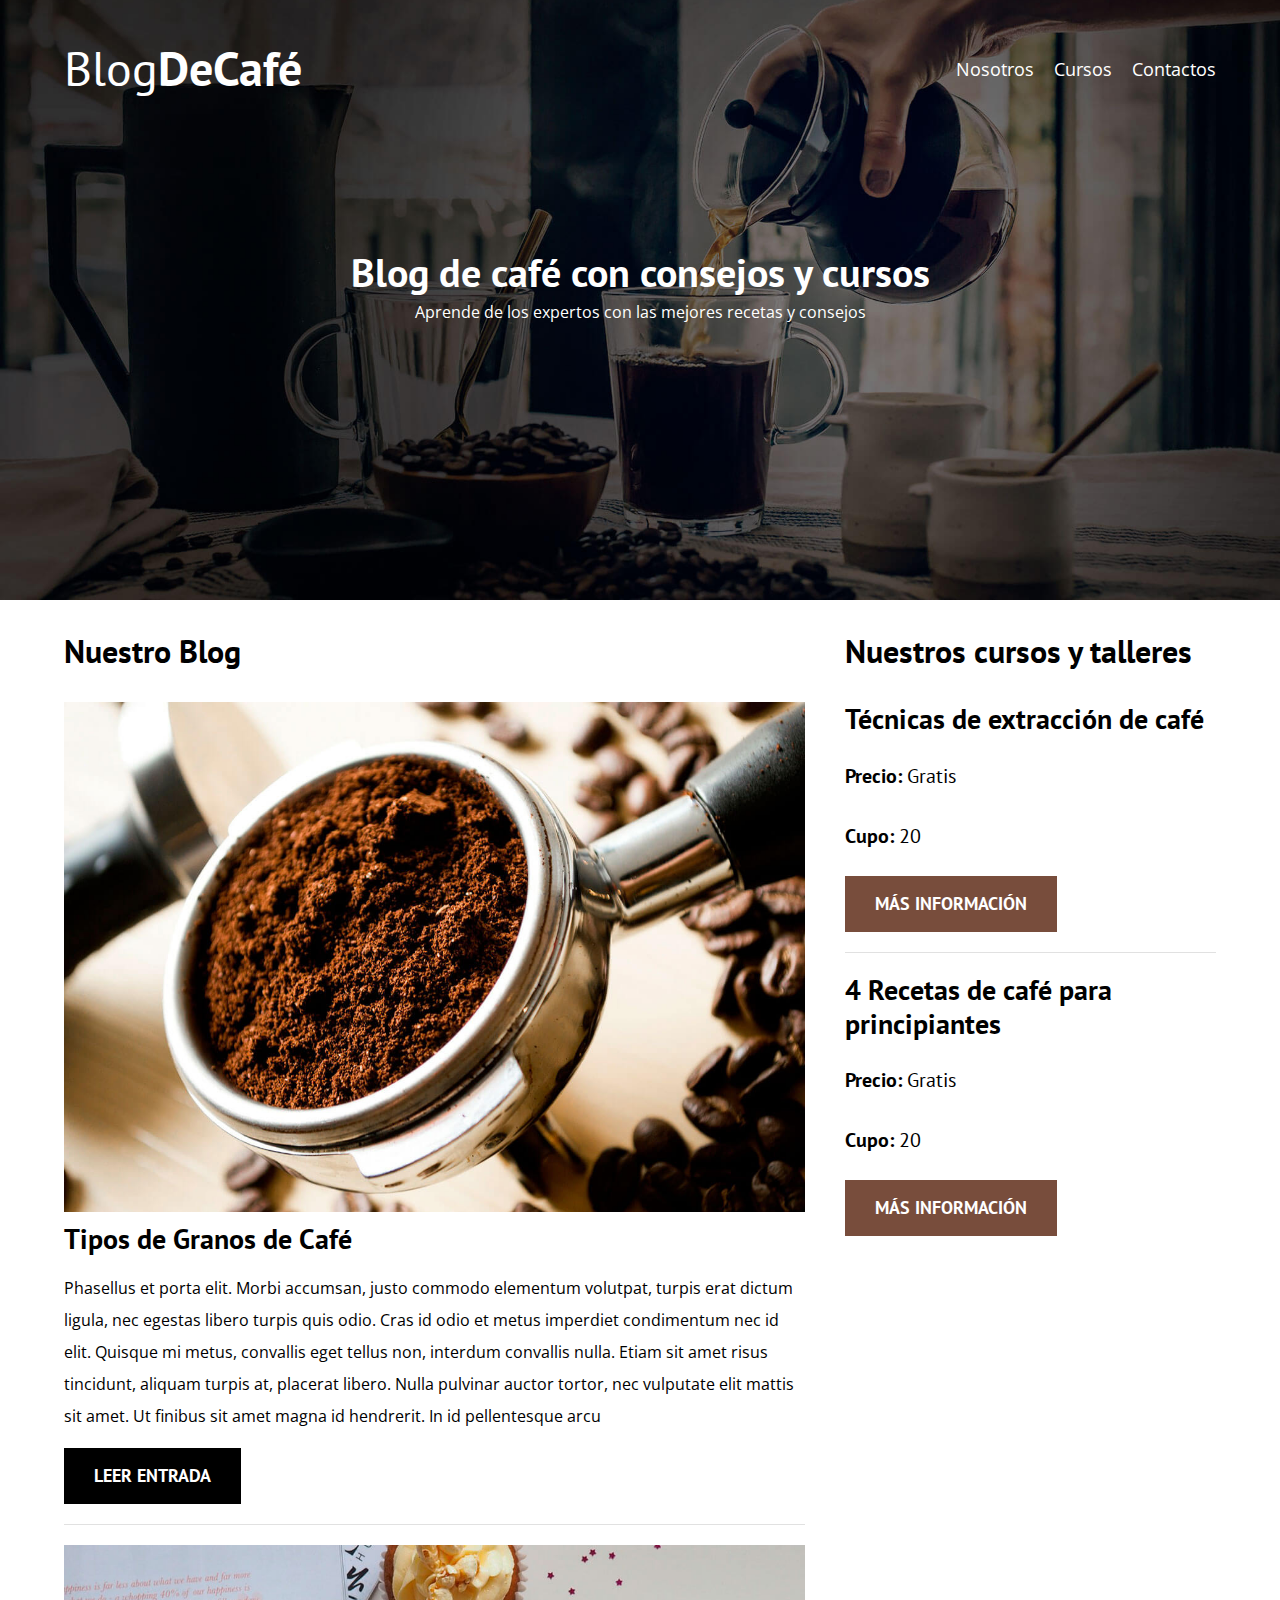
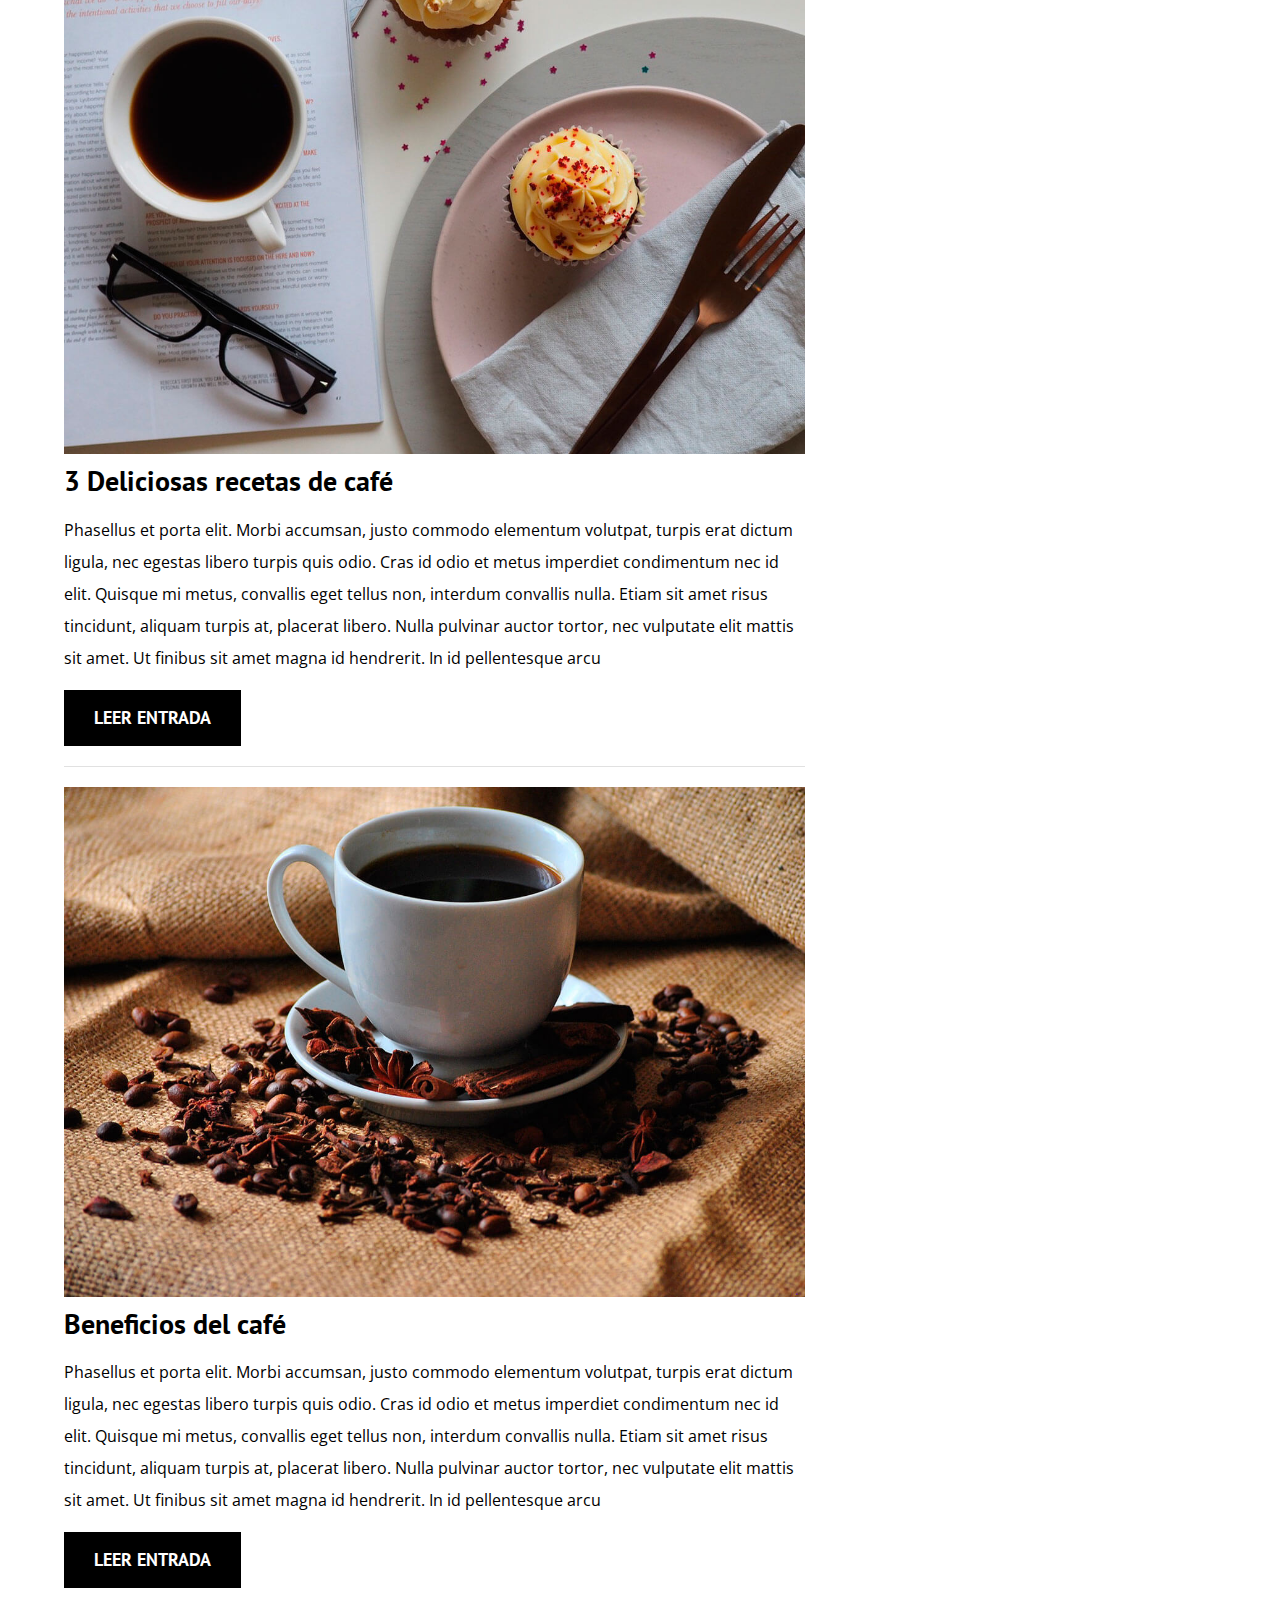
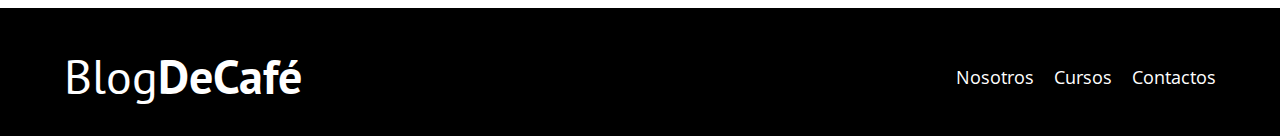
<file: Blogdecafé/index.html>
<!DOCTYPE html>
<html lang="en">
<head>
    <meta charset="UTF-8">
    <meta name="viewport" content="width=device-width, initial-scale=1.0">
    <title>Blog de Café</title>
    <link rel="stylesheet" href="css/normalize.css">
    <link rel="stylesheet" href="css/style.css">
    <link rel="preconnect" href="https://fonts.googleapis.com">
    <link rel="preconnect" href="https://fonts.gstatic.com" crossorigin>
    <link href="https://fonts.googleapis.com/css2?family=Open+Sans&family=PT+Sans:wght@400;700&display=swap" rel="stylesheet">

</head>
<body>
    <header class="header">
        
        <div class="contenedor">
            <div class="barra">
                <a class="logo" href="index.html">
                    <h1 class="logo__nombre no-margin centrar-texto">Blog<span class="logo__bold">DeCafé</span></h1>
                </a>

                <nav class="navegacion">
                    <a href="nosotros.html" class="navegacion__enlace">Nosotros</a>
                    <a href="cursos.html" class="navegacion__enlace">Cursos</a>
                    <a href="contacto.html" class="navegacion__enlace">Contactos</a>
                </nav>
            </div>
        </div>

        <div class="header__texto">
            <h2 class="no-margin">Blog de café con consejos y cursos</h2>
            <p class="no-margin">Aprende de los expertos con las mejores recetas y consejos</p>
        </div>
    </header>

    <div class="contenedor contenido-principal">
        <main class="blog">
            <h3> Nuestro Blog </h3>

            <article class="entrada">
                <div class="entrada__imagen">
                    <img src="img/blog1.jpg" alt="imagen blog">
                </div>

                <div class="entrada__contenido">
                    <h4 class="no-margin"> Tipos de Granos de Café</h4>
                    <p>
                        Phasellus et porta elit. Morbi accumsan, justo commodo elementum volutpat, turpis erat dictum ligula, nec egestas
                        libero turpis quis odio. Cras id odio et metus imperdiet condimentum nec id elit. Quisque mi metus, convallis eget
                        tellus non, interdum convallis nulla. Etiam sit amet risus tincidunt, aliquam turpis at, placerat libero. Nulla
                        pulvinar auctor tortor, nec vulputate elit mattis sit amet. Ut finibus sit amet magna id hendrerit. In id
                        pellentesque arcu
                    </p>
                    <a href="entrada.html" class="boton boton--primario"> Leer Entrada </a>
                </div>
            </article>

            
            <article class="entrada">
                <div class="entrada__imagen">
                    <img src="img/blog2.jpg" alt="imagen blog">
                </div>

                <div class="entrada__contenido">
                    <h4 class="no-margin"> 3 Deliciosas recetas de café </h4>
                    <p>
                        Phasellus et porta elit. Morbi accumsan, justo commodo elementum volutpat, turpis erat dictum ligula, nec egestas
                        libero turpis quis odio. Cras id odio et metus imperdiet condimentum nec id elit. Quisque mi metus, convallis eget
                        tellus non, interdum convallis nulla. Etiam sit amet risus tincidunt, aliquam turpis at, placerat libero. Nulla
                        pulvinar auctor tortor, nec vulputate elit mattis sit amet. Ut finibus sit amet magna id hendrerit. In id
                        pellentesque arcu
                    </p>
                    <a href="entrada.html" class="boton boton--primario"> Leer Entrada </a>
                </div>
            </article>

            
            <article class="entrada">
                <div class="entrada__imagen">
                    <img src="img/blog3.jpg" alt="imagen blog">
                </div>

                <div class="entrada__contenido">
                    <h4 class="no-margin"> Beneficios del café </h4>
                    <p>
                        Phasellus et porta elit. Morbi accumsan, justo commodo elementum volutpat, turpis erat dictum ligula, nec egestas
                        libero turpis quis odio. Cras id odio et metus imperdiet condimentum nec id elit. Quisque mi metus, convallis eget
                        tellus non, interdum convallis nulla. Etiam sit amet risus tincidunt, aliquam turpis at, placerat libero. Nulla
                        pulvinar auctor tortor, nec vulputate elit mattis sit amet. Ut finibus sit amet magna id hendrerit. In id
                        pellentesque arcu
                    </p>
                    <a href="entrada.html" class="boton boton--primario"> Leer Entrada </a>
                </div>
            </article>
        </main>
        <aside class="sidebar">
            <h3> Nuestros cursos y talleres </h3>

            <ul class="cursos no-padding">
                <li class="widget-curso">
                    <h4 class="no-margin">Técnicas de extracción de café</h4>
                    <p class="widget-curso__label">Precio:
                        <span class="widget-curso__info">Gratis</span>
                    </p>
                    <p class="widget-curso__label">Cupo:
                        <span class="widget-curso__info">20</span>
                    </p>
                    <a href="entrada.html" class="boton boton--secundario"> Más información </a>
                </li>
                <li class="widget-curso">
                    <h4 class="no-margin">4 Recetas de café para principiantes</h4>
                    <p class="widget-curso__label">Precio:
                        <span class="widget-curso__info">Gratis</span>
                    </p>
                    <p class="widget-curso__label">Cupo:
                        <span class="widget-curso__info">20</span>
                    </p>
                    <a href="entrada.html" class="boton boton--secundario"> Más información </a>
                </li>
            </ul>
        </aside>
    </div>

    <footer class="footer">
        <div class="contenedor">
            <div class="barra">
                <a class="logo" href="index.html">
                    <h1 class="logo__nombre no-margin">Blog<span class="logo__bold">DeCafé</span></h1>
                </a>

                <nav class="navegacion">
                    <a href="nosotros.html" class="navegacion__enlace">Nosotros</a>
                    <a href="cursos.html" class="navegacion__enlace">Cursos</a>
                    <a href="contacto.html" class="navegacion__enlace">Contactos</a>
                </nav>
            </div>
        </div>
    </footer>

</body>
</html>
</file>
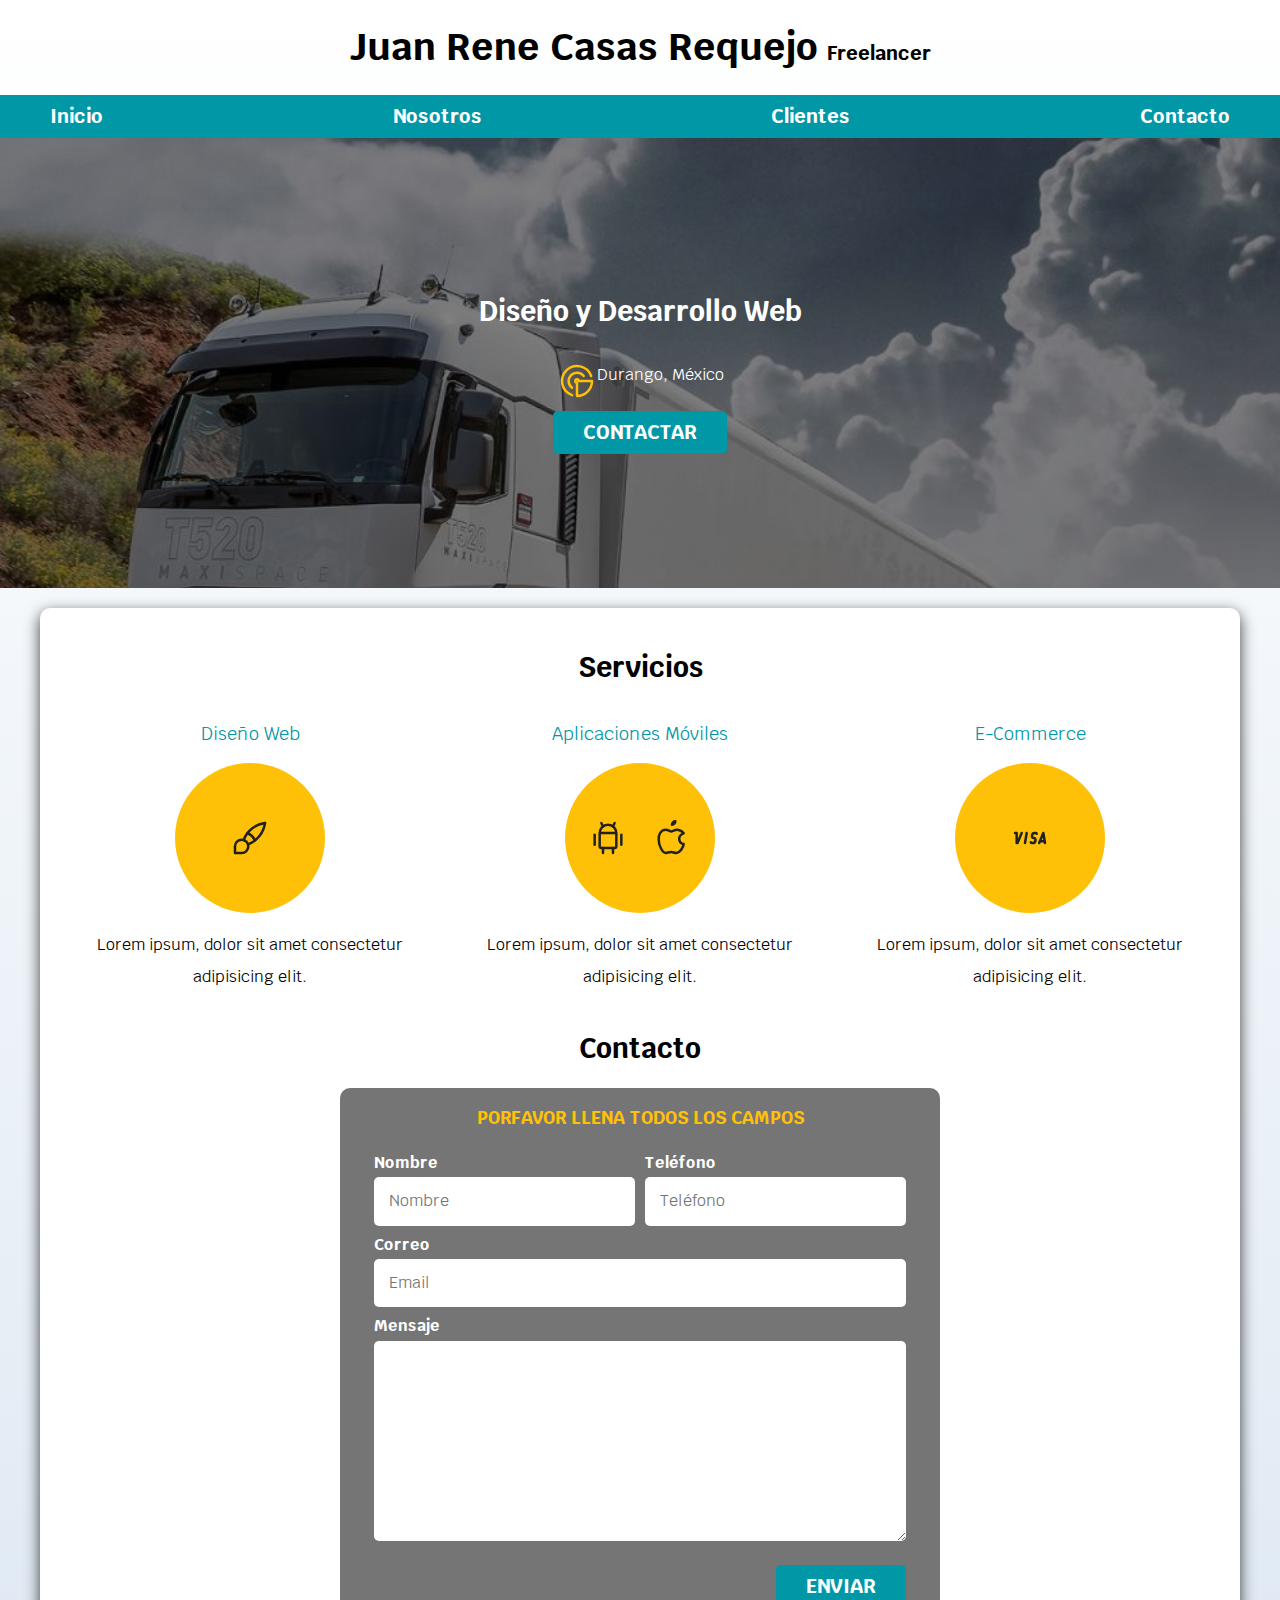
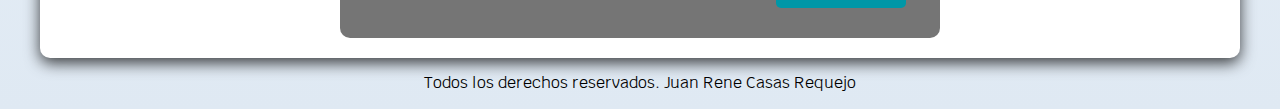
<file: Freelancer/index.html>
<!DOCTYPE html>
<html lang="en">
<head>
    <meta charset="UTF-8">
    <meta name="viewport" content="width=device-width, initial-scale=1.0">
    <title>Diseñador Freelancer</title>

    <link rel="stylesheet" href="css/normalize.css">
    <link rel="preconnect" href="https://fonts.googleapis.com">
    <link rel="preconnect" href="https://fonts.gstatic.com" crossorigin>
    <link href="https://fonts.googleapis.com/css2?family=Krub:wght@400;700&display=swap" rel="stylesheet">
    <link rel="preload" href="css/style.css" as="style">
    <link href="css/style.css" rel="stylesheet">
</head>
<body>
    <header>
        <h1 class="titulo">Juan Rene Casas Requejo <span>Freelancer</span></h1>
    </header>

    <div class="nav-bg">
        <nav class="navegacion-principal contenedor">
            <a href="#">Inicio</a>
            <a href="#">Nosotros</a>
            <a href="#">Clientes</a>
            <a href="#">Contacto</a>
        </nav>
    </div>
    
    <section class="hero">
        <div class="contenido-hero">
            <h2>Diseño y Desarrollo Web</h2>
            
            <div class="ubicacion">
                <svg xmlns="http://www.w3.org/2000/svg" class="icon icon-tabler icon-tabler-radar" width="40" height="40" viewBox="0 0 24 24" stroke-width="1.5" stroke="#FFC107" fill="none" stroke-linecap="round" stroke-linejoin="round">
                    <path stroke="none" d="M0 0h24v24H0z" fill="none"/>
                    <path d="M21 12h-8a1 1 0 1 0 -1 1v8a9 9 0 0 0 9 -9" />
                    <path d="M16 9a5 5 0 1 0 -7 7" />
                    <path d="M20.486 9a9 9 0 1 0 -11.482 11.495" />
                </svg>
                <p>Durango, México</p>
            </div>
           
            <a class="boton" href="#">Contactar</a>
        </div>
    </section>
    
    <main class="contenedor sombra">
        <h2>Servicios</h2>

        <div class="servicios">
            <section class="servicio">
                <h3>Diseño Web</h3>
                <div class="iconos">
                    <svg xmlns="http://www.w3.org/2000/svg" class="icon icon-tabler icon-tabler-brush" width="40" height="40" viewBox="0 0 24 24" stroke-width="1.5" stroke="#212121" fill="none" stroke-linecap="round" stroke-linejoin="round">
                        <path stroke="none" d="M0 0h24v24H0z" fill="none"/>
                        <path d="M3 21v-4a4 4 0 1 1 4 4h-4" />
                        <path d="M21 3a16 16 0 0 0 -12.8 10.2" />
                        <path d="M21 3a16 16 0 0 1 -10.2 12.8" />
                        <path d="M10.6 9a9 9 0 0 1 4.4 4.4" />
                    </svg>
                </div>
                <p>Lorem ipsum, dolor sit amet consectetur adipisicing elit.</p>
            </section>

            <section class="servicio">
                <h3>Aplicaciones Móviles</h3>
                <div class="iconos">
                    <svg xmlns="http://www.w3.org/2000/svg" class="icon icon-tabler icon-tabler-brand-android" width="40" height="40" viewBox="0 0 24 24" stroke-width="1.5" stroke="#212121" fill="none" stroke-linecap="round" stroke-linejoin="round">
                        <path stroke="none" d="M0 0h24v24H0z" fill="none"/>
                        <path d="M4 10l0 6" />
                        <path d="M20 10l0 6" />
                        <path d="M7 9h10v8a1 1 0 0 1 -1 1h-8a1 1 0 0 1 -1 -1v-8a5 5 0 0 1 10 0" />
                        <path d="M8 3l1 2" />
                        <path d="M16 3l-1 2" />
                        <path d="M9 18l0 3" />
                        <path d="M15 18l0 3" />
                    </svg>

                    <svg xmlns="http://www.w3.org/2000/svg" class="icon icon-tabler icon-tabler-brand-apple" width="40" height="40" viewBox="0 0 24 24" stroke-width="1.5" stroke="#212121" fill="none" stroke-linecap="round" stroke-linejoin="round">
                        <path stroke="none" d="M0 0h24v24H0z" fill="none"/>
                        <path d="M8.286 7.008c-3.216 0 -4.286 3.23 -4.286 5.92c0 3.229 2.143 8.072 4.286 8.072c1.165 -.05 1.799 -.538 3.214 -.538c1.406 0 1.607 .538 3.214 .538s4.286 -3.229 4.286 -5.381c-.03 -.011 -2.649 -.434 -2.679 -3.23c-.02 -2.335 2.589 -3.179 2.679 -3.228c-1.096 -1.606 -3.162 -2.113 -3.75 -2.153c-1.535 -.12 -3.032 1.077 -3.75 1.077c-.729 0 -2.036 -1.077 -3.214 -1.077z" />
                        <path d="M12 4a2 2 0 0 0 2 -2a2 2 0 0 0 -2 2" />
                    </svg>
                </div>
                <p>Lorem ipsum, dolor sit amet consectetur adipisicing elit.</p>    
            </section>
            
            <section class="servicio">
                <h3>E-Commerce</h3>
                    <div class="iconos">
                    <svg xmlns="http://www.w3.org/2000/svg" class="icon icon-tabler icon-tabler-brand-visa" width="40" height="40" viewBox="0 0 24 24" stroke-width="1.5" stroke="#212121" fill="none" stroke-linecap="round" stroke-linejoin="round">
                        <path stroke="none" d="M0 0h24v24H0z" fill="none"/>
                        <path d="M21 15l-1 -6l-2.5 6" />
                        <path d="M9 15l1 -6" />
                        <path d="M3 9h1v6h.5l2.5 -6" />
                        <path d="M16 9.5a.5 .5 0 0 0 -.5 -.5h-.75c-.721 0 -1.337 .521 -1.455 1.233l-.09 .534a1.059 1.059 0 0 0 1.045 1.233a1.059 1.059 0 0 1 1.045 1.233l-.09 .534a1.476 1.476 0 0 1 -1.455 1.233h-.75a.5 .5 0 0 1 -.5 -.5" />
                        <path d="M18 14h2.7" />
                    </svg>
                </div>
                <p>Lorem ipsum, dolor sit amet consectetur adipisicing elit.</p>
            </section>
        </div>    

        <section>
            <h2>Contacto</h2>
           
            <form class="formulario">
                <fieldset>
                    <legend>Porfavor llena todos los campos</legend>
                    
                    <div class="contenedor-campos">         
                        <div class="campo">
                            <label>Nombre</label>
                            <input class="input-text" type="text" placeholder="Nombre">
                        </div>
                        <div class="campo">
                            <label>Teléfono</label>
                            <input class="input-text" type="tel" placeholder="Teléfono">
                        </div>
                        <div class="campo">
                            <label>Correo</label>
                            <input class="input-text" type="email" placeholder="Email">
                        </div>
                        <div class="campo">
                            <label>Mensaje</label>
                            <textarea class="input-text"></textarea>
                        </div>
                    </div>

                    <div class="alinear-derecha flex">
                        <input class="boton w-sm-100" type="submit" value="Enviar">
                    </div>
            </fieldset>
        </form>
    </section>
</main>

    <footer class="footer">
        <p>Todos los derechos reservados. Juan Rene Casas Requejo</p>
    </footer>
</body>
</html>
</file>
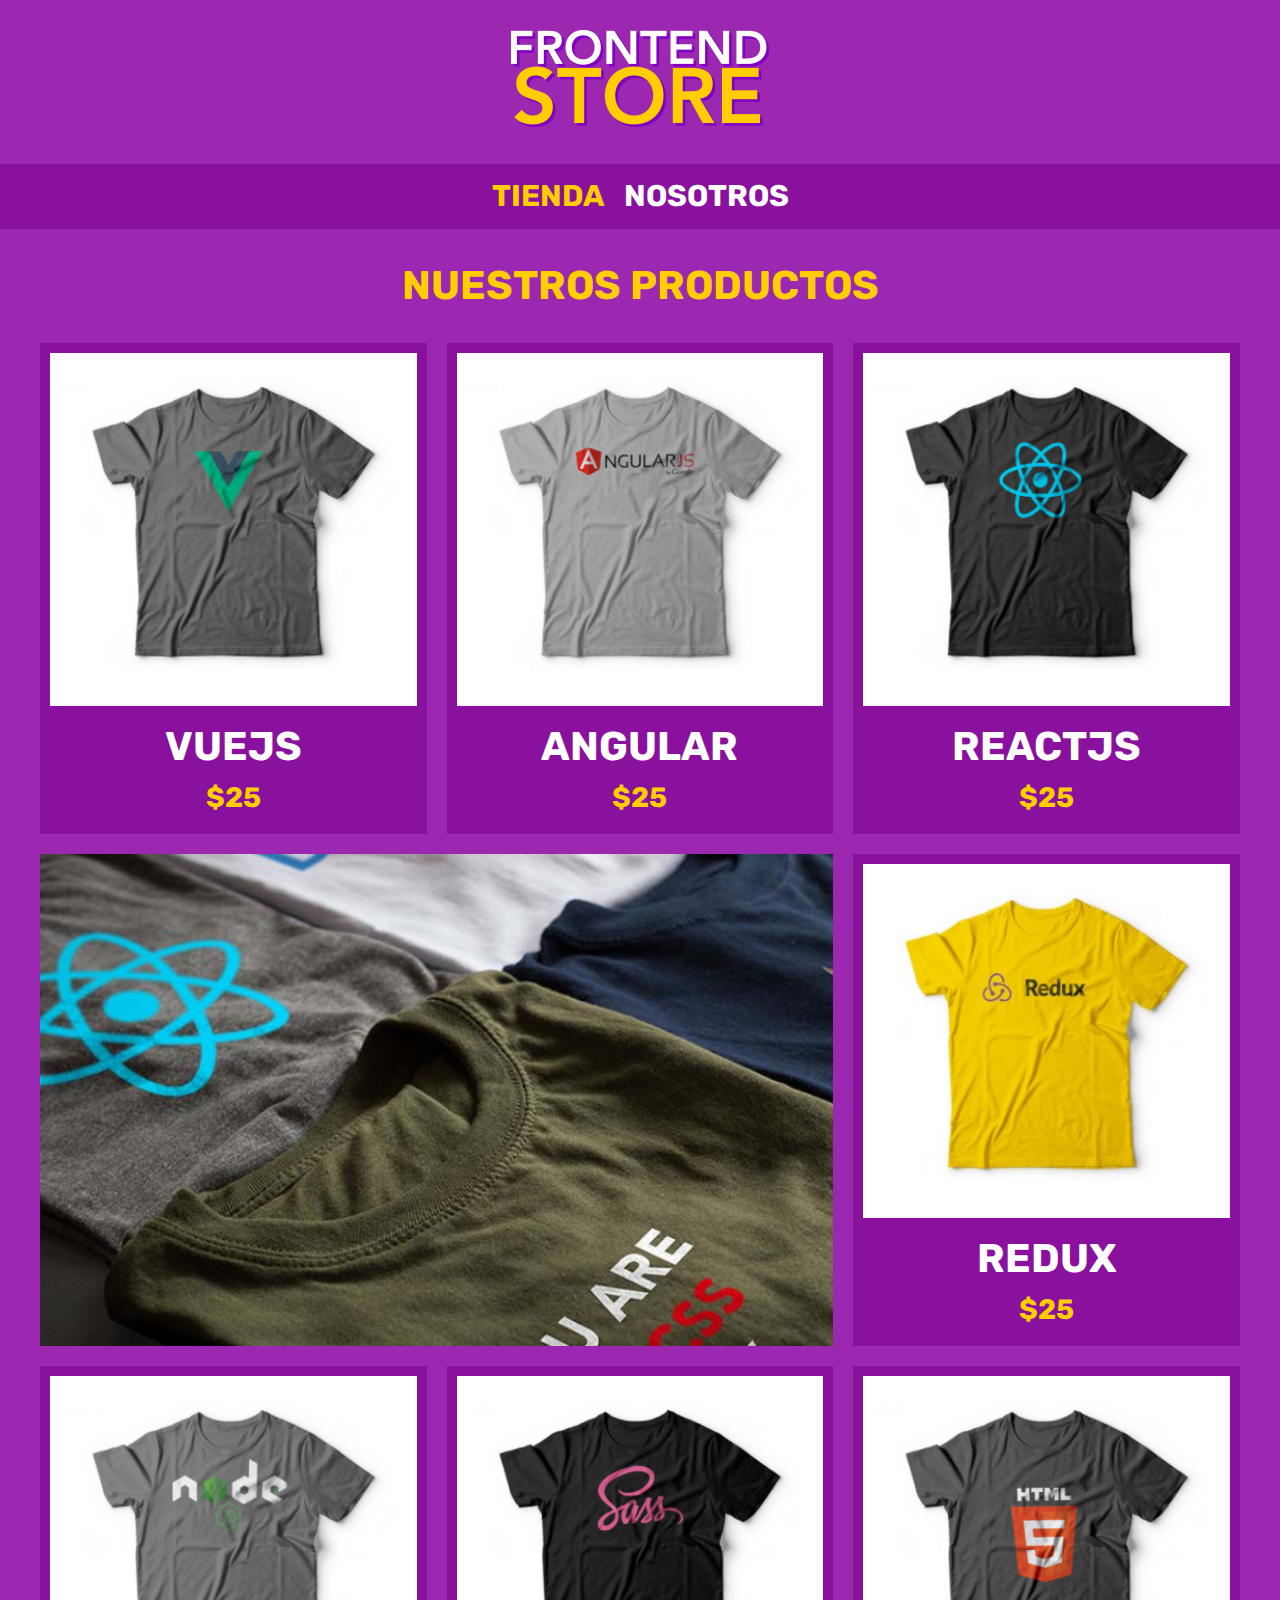
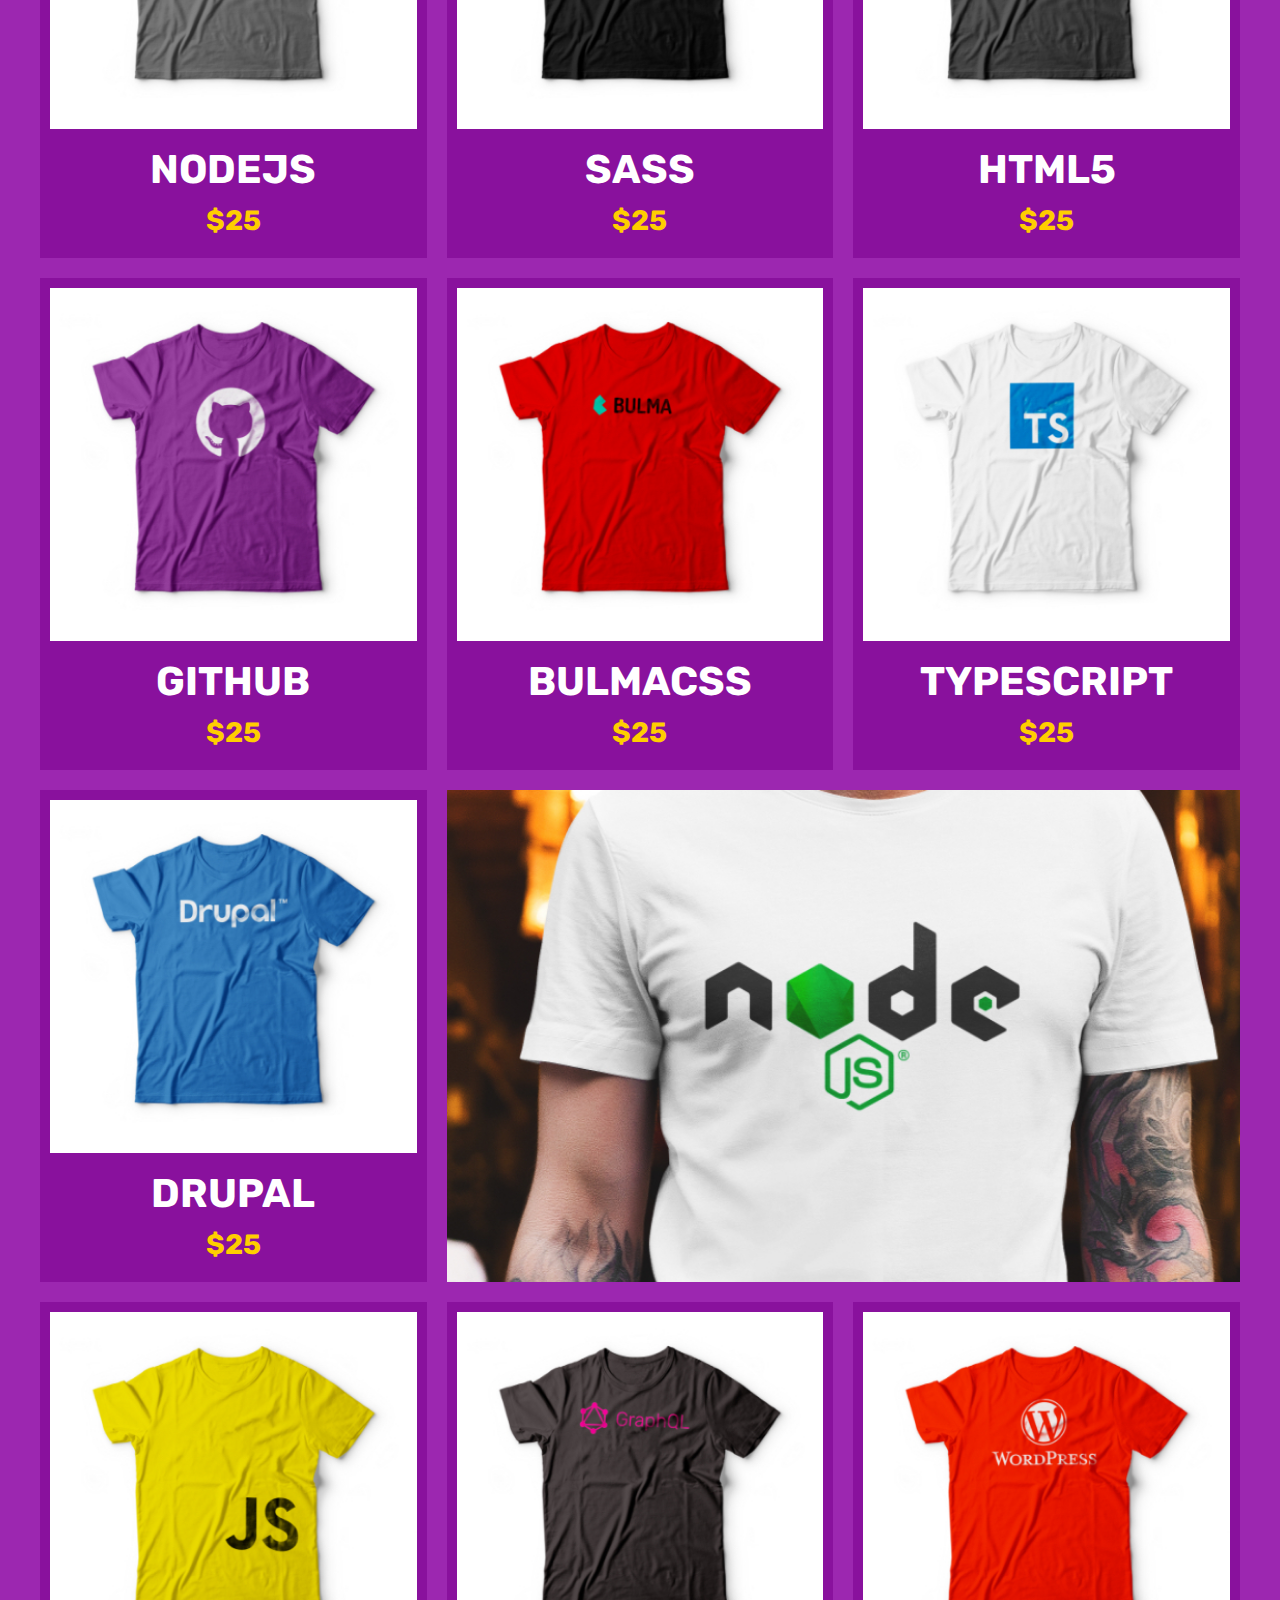
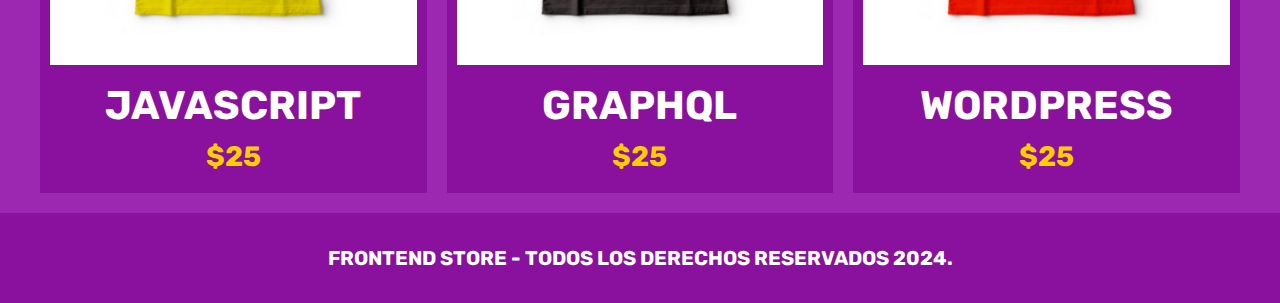
<file: FrontendStore/index.html>
<!DOCTYPE html>
<html lang="en">
<head>
    <meta charset="UTF-8">
    <meta name="viewport" content="width=device-width, initial-scale=1.0">
    <title>Frontend Store</title>
    <link rel="stylesheet" href="css/normalize.css">
    <link rel="preconnect" href="https://fonts.googleapis.com">
    <link rel="preconnect" href="https://fonts.gstatic.com" crossorigin>
    <link href="https://fonts.googleapis.com/css2?family=Rubik:wght@300..900&display=swap" rel="stylesheet">
    <link rel="stylesheet" href="css/styles.css">

</head>
<body>
    <header class="header">
        <a href="index.htlm">
            <img class="header__logo" src="img/logo.png" alt="Logotipo">
        </a>
    </header>

    <nav class="navegacion">
        <a class="navegacion__enlace navegacion__enlace--activo" href="index.html">Tienda</a>
        <a class="navegacion__enlace" href="nosotros.html">Nosotros</a>
    </nav>

    <main class="contenedor">
        <h1>Nuestros productos</h1>

        <div class="grid">
            <div class="producto">
                <a href="producto.html">
                    <img  src="img/1.jpg" alt="img camisa">
                    <div class="producto__informacion">
                        <p class="producto__nombre">VueJS</p>
                        <p class="producto__precio">$25</p>
                    </div>
                </a>
            </div> <!--. Producto -->
            <div class="producto">
                <a href="producto.html">
                    <img  src="img/2.jpg" alt="img camisa">
                    <div class="producto__informacion">
                        <p class="producto__nombre">Angular</p>
                        <p class="producto__precio">$25</p>
                    </div>
                </a>
            </div> <!--. Producto -->
            <div class="producto">
                <a href="producto.html">
                    <img  src="img/3.jpg" alt="img camisa">
                    <div class="producto__informacion">
                        <p class="producto__nombre">ReactJS</p>
                        <p class="producto__precio">$25</p>
                    </div>
                </a>
            </div> <!--. Producto -->
            <div class="producto">
                <a href="producto.html">
                    <img  src="img/4.jpg" alt="img camisa">
                    <div class="producto__informacion">
                        <p class="producto__nombre">Redux</p>
                        <p class="producto__precio">$25</p>
                    </div>
                </a>
            </div> <!--. Producto -->
            <div class="producto">
                <a href="producto.html">
                    <img  src="img/5.jpg" alt="img camisa">
                    <div class="producto__informacion">
                        <p class="producto__nombre">NodeJS</p>
                        <p class="producto__precio">$25</p>
                    </div>
                </a>
            </div> <!--. Producto -->
            <div class="producto">
                <a href="producto.html">
                    <img  src="img/6.jpg" alt="img camisa">
                    <div class="producto__informacion">
                        <p class="producto__nombre">SaSS</p>
                        <p class="producto__precio">$25</p>
                    </div>
                </a>
            </div> <!--. Producto -->
            <div class="producto">
                <a href="producto.html">
                    <img  src="img/7.jpg" alt="img camisa">
                    <div class="producto__informacion">
                        <p class="producto__nombre">HTML5</p>
                        <p class="producto__precio">$25</p>
                    </div>
                </a>
            </div> <!--. Producto -->
            <div class="producto">
                <a href="producto.html">
                    <img  src="img/8.jpg" alt="img camisa">
                    <div class="producto__informacion">
                        <p class="producto__nombre">GitHub</p>
                        <p class="producto__precio">$25</p>
                    </div>
                </a>
            </div> <!--. Producto -->
            <div class="producto">
                <a href="producto.html">
                    <img  src="img/9.jpg" alt="img camisa">
                    <div class="producto__informacion">
                        <p class="producto__nombre">BulmaCSS</p>
                        <p class="producto__precio">$25</p>
                    </div>
                </a>
            </div> <!--. Producto -->
            <div class="producto">
                <a href="producto.html">
                    <img src="img/10.jpg" alt="img camisa">
                    <div class="producto__informacion">
                        <p class="producto__nombre">TypeScript</p>
                        <p class="producto__precio">$25</p>
                    </div>
                </a>
            </div> <!--. Producto -->
            <div class="producto">
                <a href="producto.html">
                    <img src="img/11.jpg" alt="img camisa">
                    <div class="producto__informacion">
                        <p class="producto__nombre">Drupal</p>
                        <p class="producto__precio">$25</p>
                    </div>
                </a>
            </div> <!--. Producto -->
            <div class="producto">
                <a href="producto.html">
                    <img src="img/12.jpg" alt="img camisa">
                    <div class="producto__informacion">
                        <p class="producto__nombre">JavaScript</p>
                        <p class="producto__precio">$25</p>
                    </div>
                </a>
            </div> <!--. Producto -->
            <div class="producto">
                <a href="producto.html">
                    <img src="img/13.jpg" alt="img camisa">
                    <div class="producto__informacion">
                        <p class="producto__nombre">GraphQL</p>
                        <p class="producto__precio">$25</p>
                    </div>
                </a>
            </div> <!--. Producto -->
            <div class="producto">
                <a href="producto.html">
                    <img src="img/14.jpg" alt="img camisa">
                    <div>
                        <p class="producto__nombre">WordPress</p>
                        <p class="producto__precio">$25</p>
                    </div>
                </a>
            </div> <!--. Producto -->

            <div class="grafico grafico--camisas">
                
            </div>
            <div class="grafico grafico--node">
                
            </div>
        </div>
    </main>

    <footer class="footer">
        <p class="footer__texto">Frontend Store - Todos los derechos reservados 2024.</p>
    </footer>
    
</body>
</html>
</file>
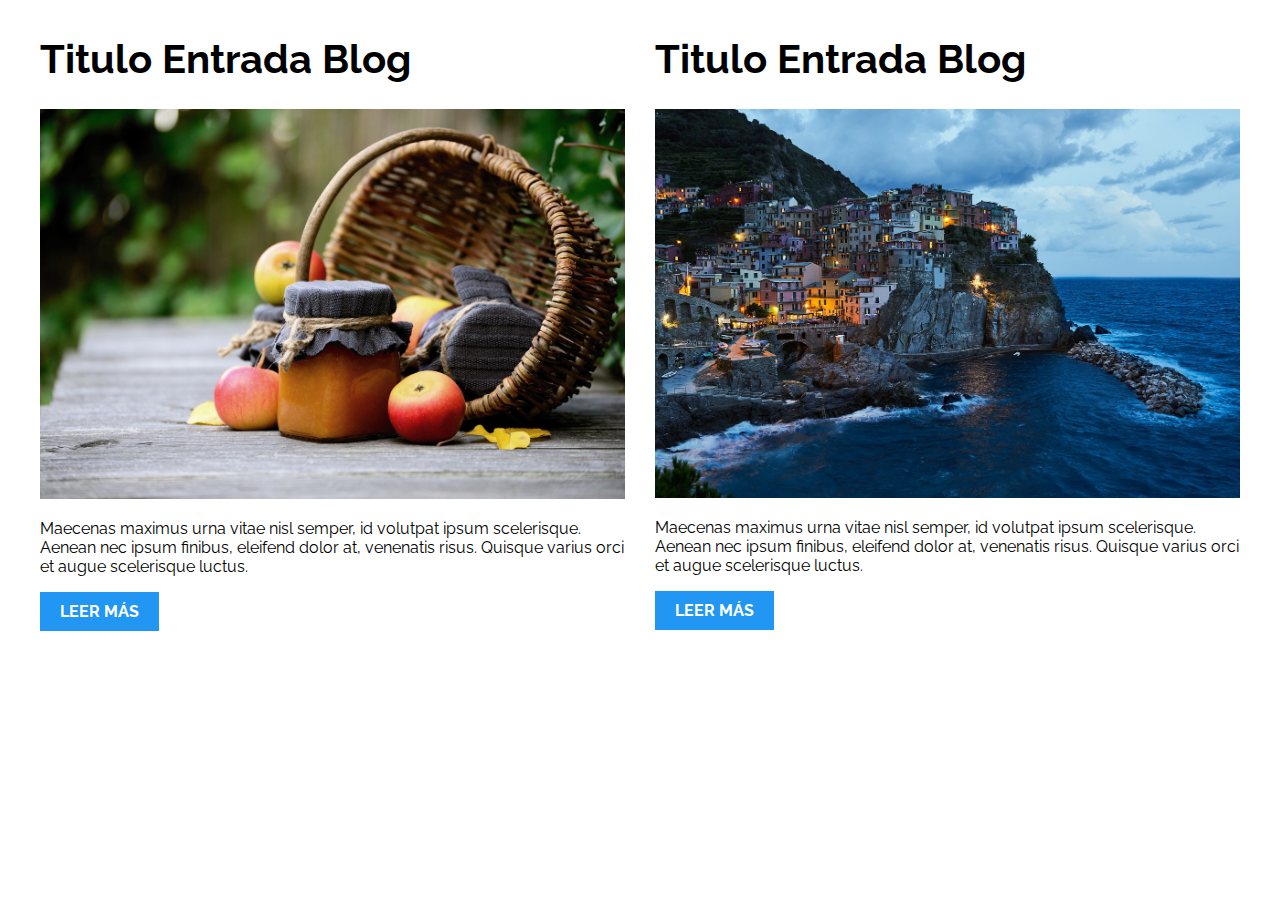
<file: PatronesRWD/01-2columnas_iguales_css_grid/index.html>
<!DOCTYPE html>
<html>

<head>
    <meta charset="utf-8">
    <title>Patrones Responsive Web Design - 2 Columnas</title>
    <link rel="stylesheet" href="https://necolas.github.io/normalize.css/8.0.1/normalize.css">
    <link href="https://fonts.googleapis.com/css?family=Raleway:400,700,900" rel="stylesheet">
    <link rel="stylesheet" href="css/styles.css">
    <meta name="viewport" content="width=device-width, initial-scale=1">
</head>

<body>

    <div class="contenedor dos-columnas">
        <article class="entrada-blog">
            <h1>Titulo Entrada Blog</h1>
            <img src="img/imagen1.jpg">
            <p>Maecenas maximus urna vitae nisl semper, id volutpat ipsum scelerisque. Aenean nec ipsum finibus, eleifend dolor at, venenatis risus. Quisque varius orci et augue scelerisque luctus.</p>
            <a href="#">Leer más</a>
        </article>
        <article class="entrada-blog">
            <h1>Titulo Entrada Blog</h1>
            <img src="img/imagen2.jpg">
            <p>Maecenas maximus urna vitae nisl semper, id volutpat ipsum scelerisque. Aenean nec ipsum finibus, eleifend dolor at, venenatis risus. Quisque varius orci et augue scelerisque luctus.</p>
            <a href="#">Leer más</a>
        </article>
    </div>

</body>

</html>
</file>
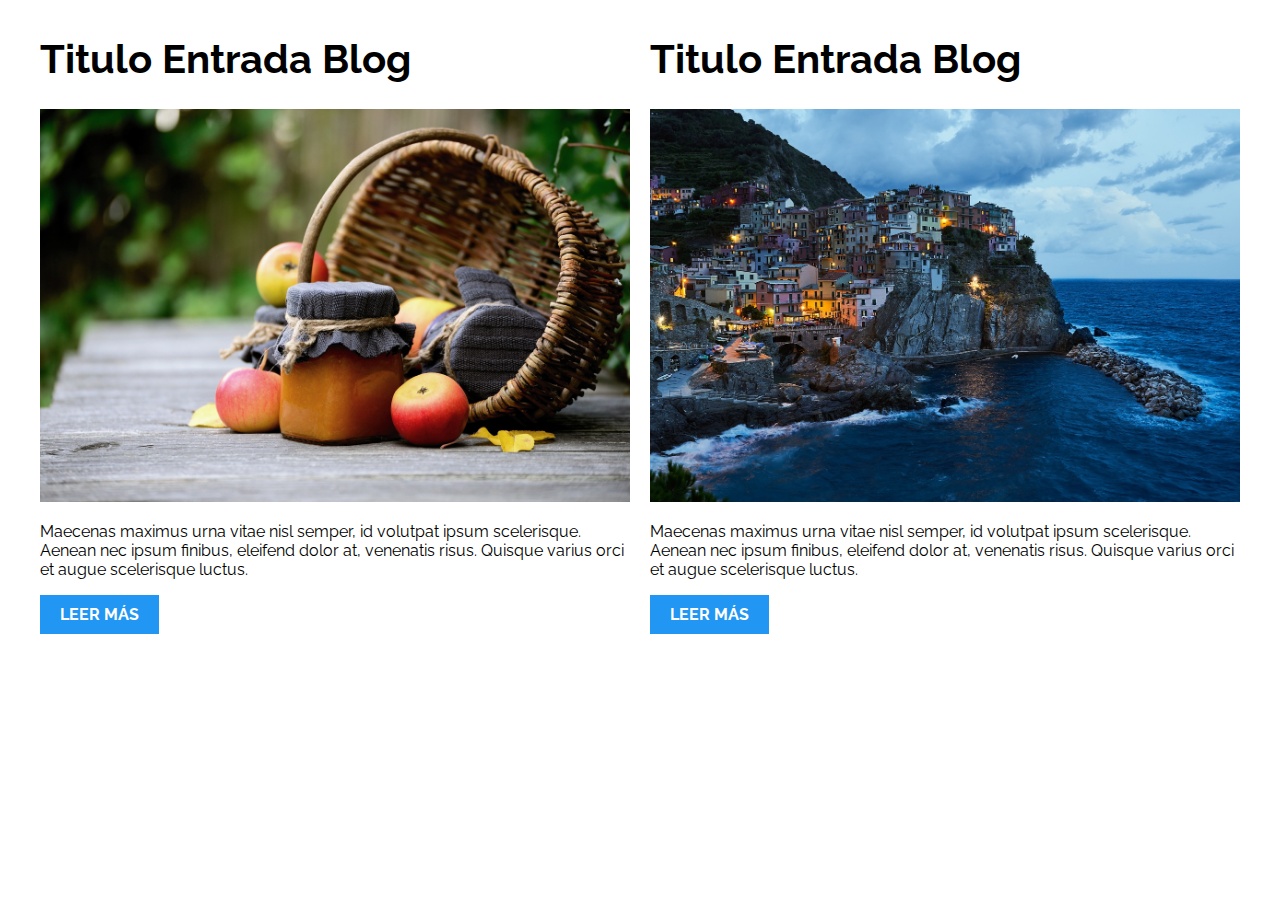
<file: PatronesRWD/02-2columnas_iguales_flexbox/index.html>
<!DOCTYPE html>
<html>

<head>
    <meta charset="utf-8">
    <title>Patrones Responsive Web Design - 2 Columnas</title>
    <link rel="stylesheet" href="https://necolas.github.io/normalize.css/8.0.1/normalize.css">
    <link href="https://fonts.googleapis.com/css?family=Raleway:400,700,900" rel="stylesheet">
    <link rel="stylesheet" href="css/styles.css">
    <meta name="viewport" content="width=device-width, initial-scale=1">
</head>

<body>
    <div class="contenedor dos-columnas">
        <article class="entrada-blog">
            <h1>Titulo Entrada Blog</h1>
            <img src="img/imagen1.jpg">
            <p>Maecenas maximus urna vitae nisl semper, id volutpat ipsum scelerisque. Aenean nec ipsum finibus, eleifend dolor at, venenatis risus. Quisque varius orci et augue scelerisque luctus.</p>
            <a href="#">Leer más</a>
        </article>
        <article class="entrada-blog">
            <h1>Titulo Entrada Blog</h1>
            <img src="img/imagen2.jpg">
            <p>Maecenas maximus urna vitae nisl semper, id volutpat ipsum scelerisque. Aenean nec ipsum finibus, eleifend dolor at, venenatis risus. Quisque varius orci et augue scelerisque luctus.</p>
            <a href="#">Leer más</a>
        </article>
    </div>

</body>

</html>
</file>
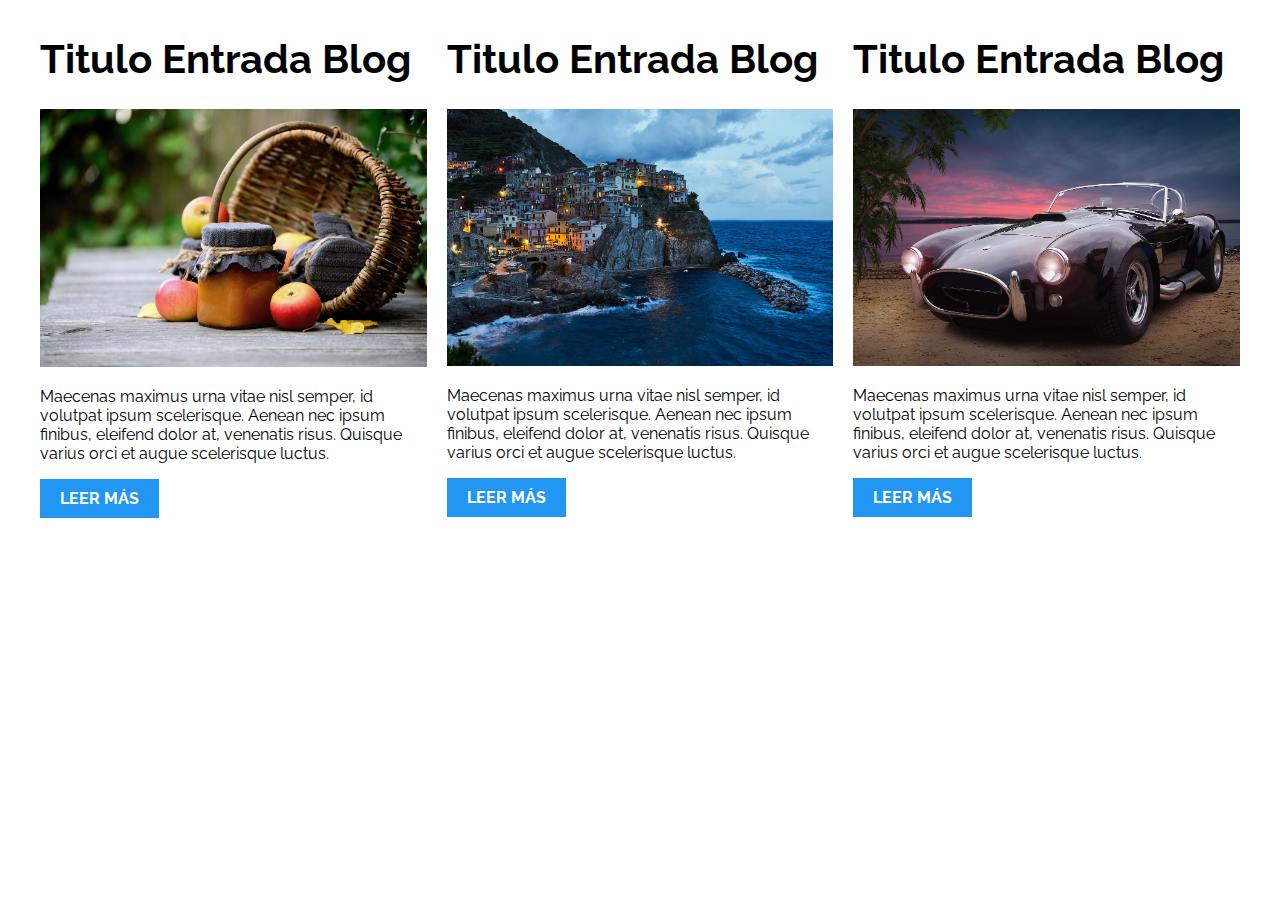
<file: PatronesRWD/03-3columnas_iguales_css_grid/index.html>
<!DOCTYPE html>
<html>

<head>
    <meta charset="utf-8">
    <title>Patrones Responsive Web Design - 3 Columnas Iguales</title>
    <link rel="stylesheet" href="https://necolas.github.io/normalize.css/8.0.1/normalize.css">
    <link href="https://fonts.googleapis.com/css?family=Raleway:400,700,900" rel="stylesheet">
    <link rel="stylesheet" href="css/styles.css">
    <meta name="viewport" content="width=device-width, initial-scale=1">
</head>

<body>

    <div class="contenedor tres-columnas">
        <article class="entrada-blog">
            <h1>Titulo Entrada Blog</h1>
            <img src="img/imagen1.jpg">
            <p>Maecenas maximus urna vitae nisl semper, id volutpat ipsum scelerisque. Aenean nec ipsum finibus, eleifend dolor at, venenatis risus. Quisque varius orci et augue scelerisque luctus.</p>
            <a href="#">Leer más</a>
        </article>

        <article class="entrada-blog">
            <h1>Titulo Entrada Blog</h1>
            <img src="img/imagen2.jpg">

            <p>Maecenas maximus urna vitae nisl semper, id volutpat ipsum scelerisque. Aenean nec ipsum finibus, eleifend dolor at, venenatis risus. Quisque varius orci et augue scelerisque luctus.</p>
            <a href="#">Leer más</a>
        </article>

        <article class="entrada-blog">
            <h1>Titulo Entrada Blog</h1>
            <img src="img/imagen3.jpg">

            <p>Maecenas maximus urna vitae nisl semper, id volutpat ipsum scelerisque. Aenean nec ipsum finibus, eleifend dolor at, venenatis risus. Quisque varius orci et augue scelerisque luctus.</p>
            <a href="#">Leer más</a>
        </article>
    </div>

</body>

</html>
</file>
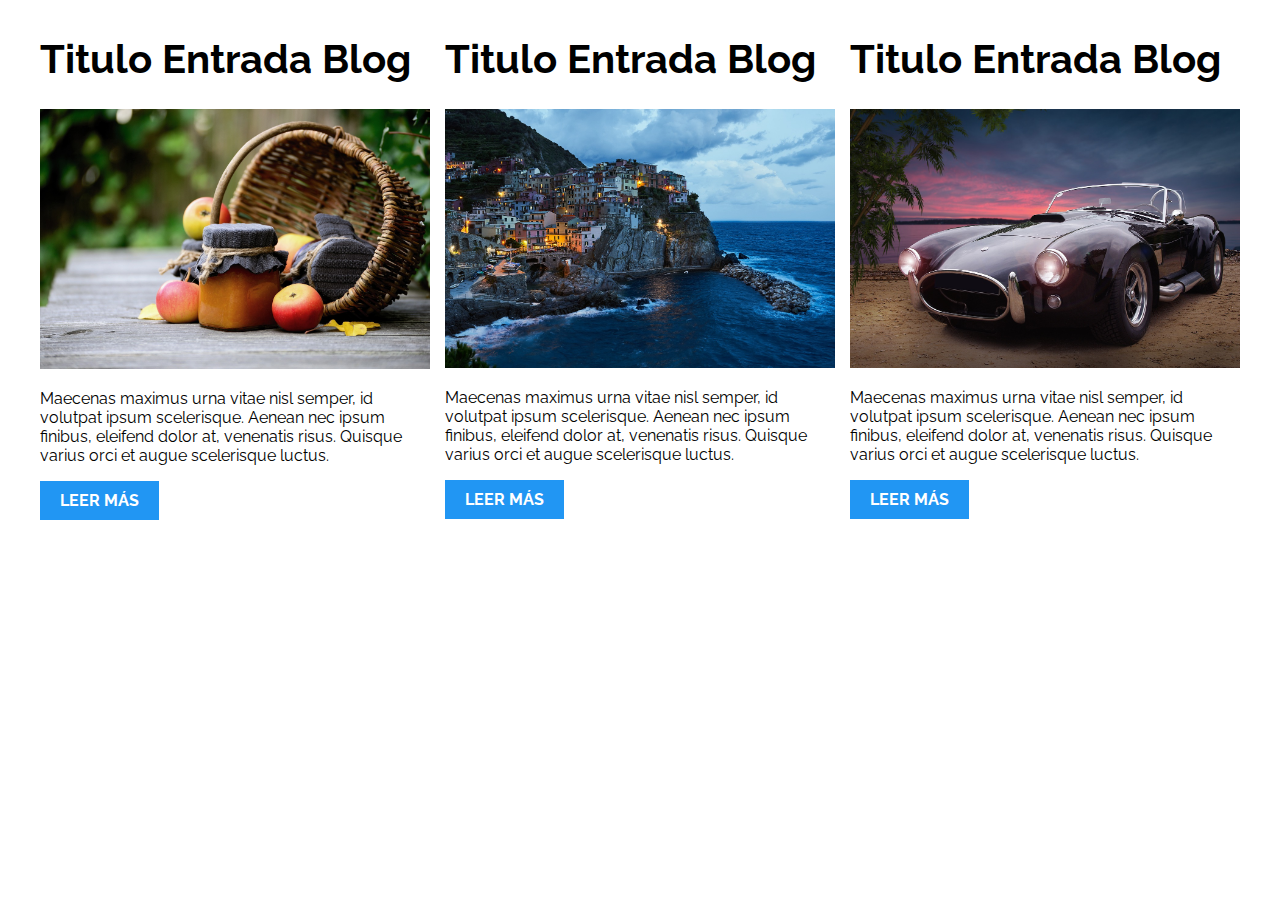
<file: PatronesRWD/04-3columnas_iguales_flexbox/index.html>
<!DOCTYPE html>
<html>

<head>
    <meta charset="utf-8">
    <title>Patrones Responsive Web Design - 3 Columnas Iguales</title>
    <link rel="stylesheet" href="https://necolas.github.io/normalize.css/8.0.1/normalize.css">
    <link href="https://fonts.googleapis.com/css?family=Raleway:400,700,900" rel="stylesheet">
    <link rel="stylesheet" href="css/styles.css">
    <meta name="viewport" content="width=device-width, initial-scale=1">
</head>

<body>

    <div class="contenedor tres-columnas">
        <article class="entrada-blog">
            <h1>Titulo Entrada Blog</h1>
            <img src="img/imagen1.jpg">
            <p>Maecenas maximus urna vitae nisl semper, id volutpat ipsum scelerisque. Aenean nec ipsum finibus, eleifend dolor at, venenatis risus. Quisque varius orci et augue scelerisque luctus.</p>
            <a href="#">Leer más</a>
        </article>

        <article class="entrada-blog">
            <h1>Titulo Entrada Blog</h1>
            <img src="img/imagen2.jpg">

            <p>Maecenas maximus urna vitae nisl semper, id volutpat ipsum scelerisque. Aenean nec ipsum finibus, eleifend dolor at, venenatis risus. Quisque varius orci et augue scelerisque luctus.</p>
            <a href="#">Leer más</a>
        </article>

        <article class="entrada-blog">
            <h1>Titulo Entrada Blog</h1>
            <img src="img/imagen3.jpg">

            <p>Maecenas maximus urna vitae nisl semper, id volutpat ipsum scelerisque. Aenean nec ipsum finibus, eleifend dolor at, venenatis risus. Quisque varius orci et augue scelerisque luctus.</p>
            <a href="#">Leer más</a>
        </article>
    </div>
</body>

</html>
</file>
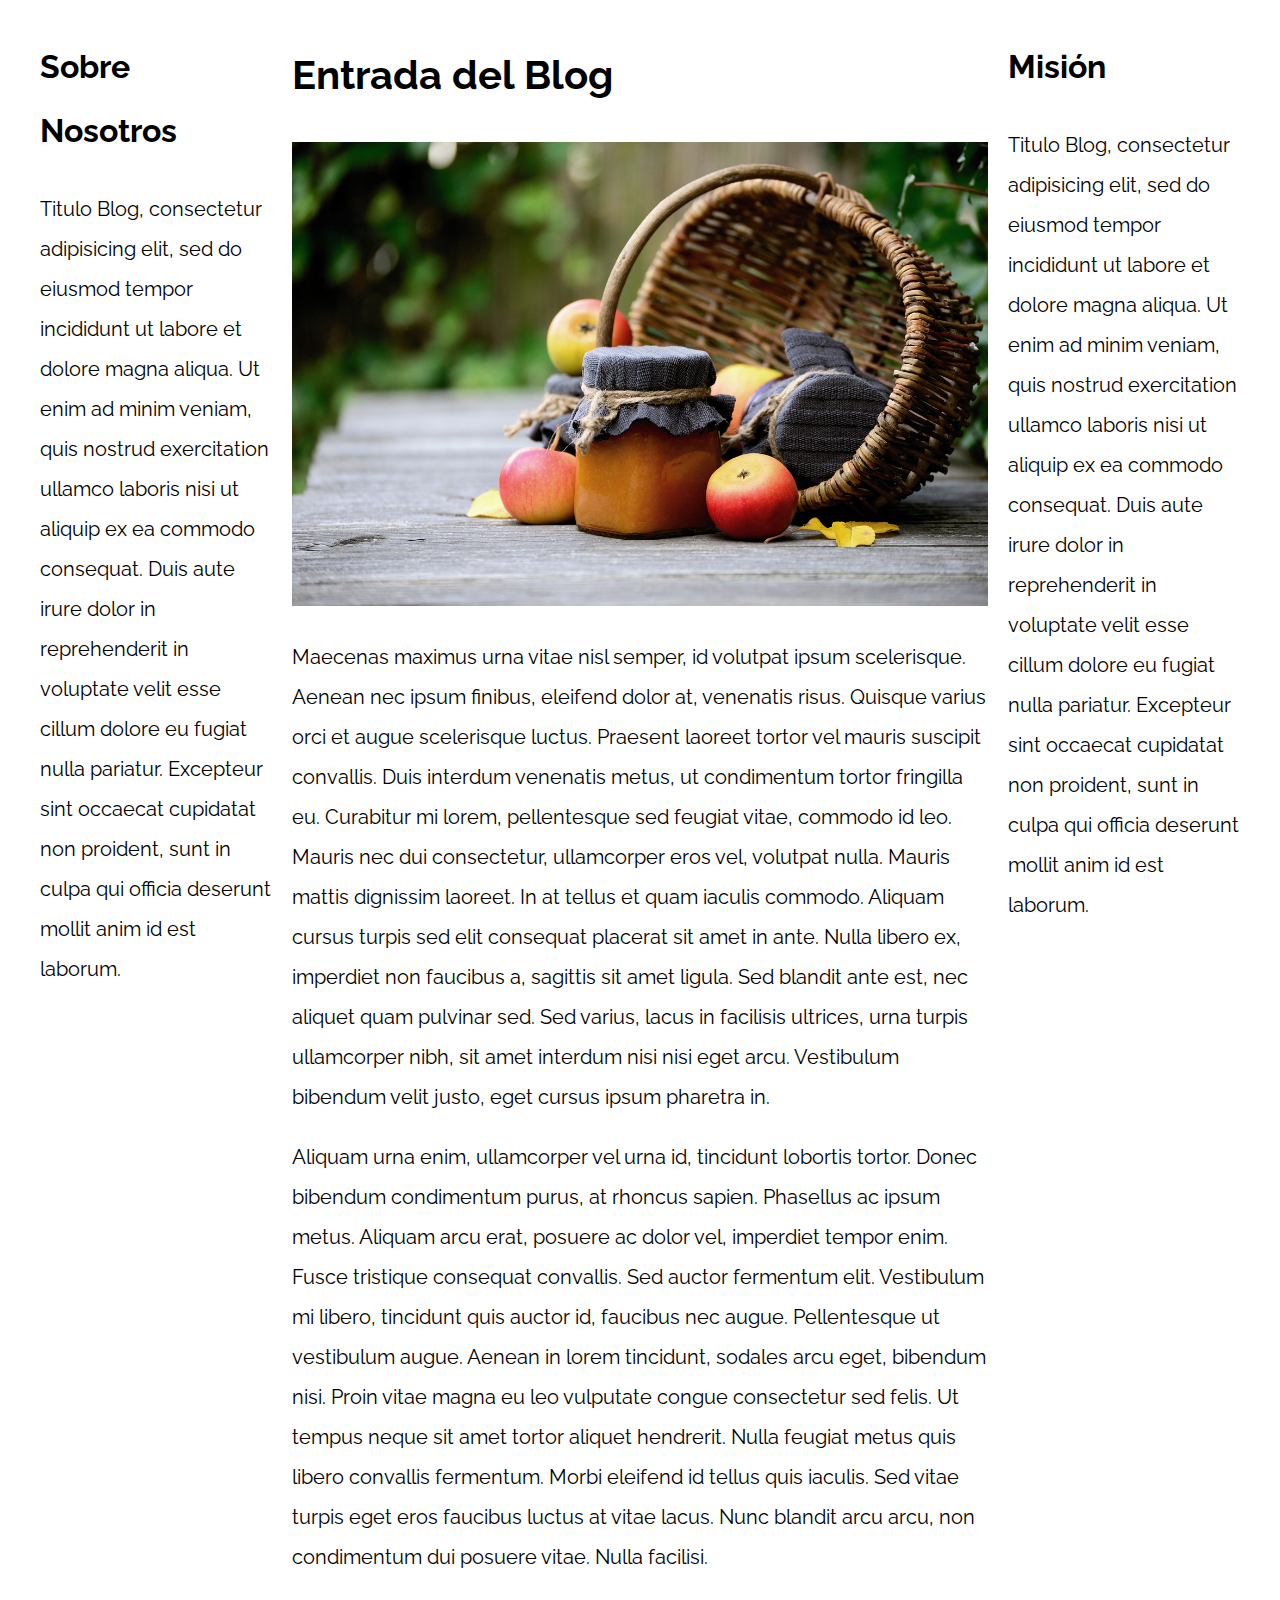
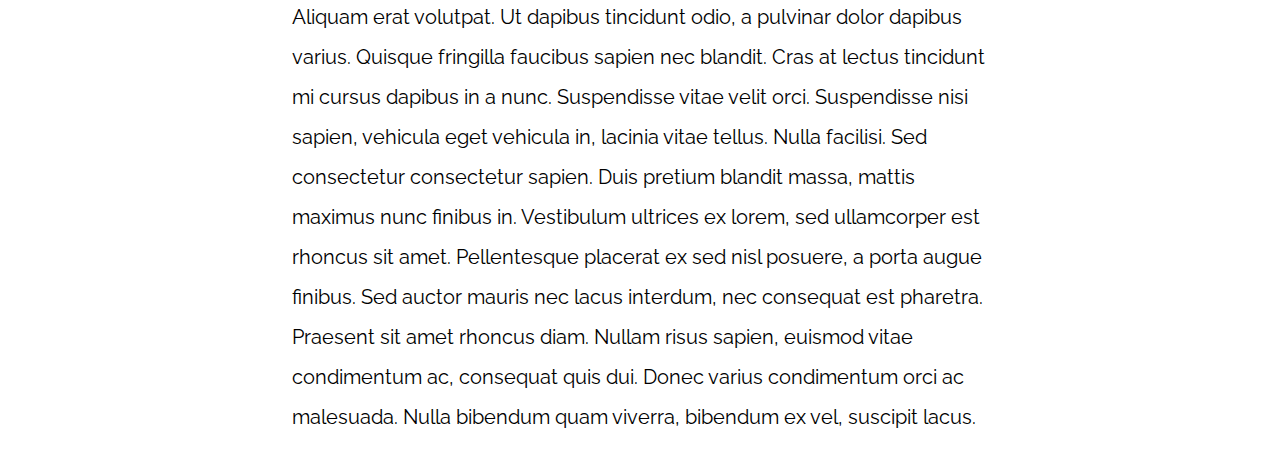
<file: PatronesRWD/05-3columnas_css_grid/index.html>
<!DOCTYPE html>
<html>

<head>
    <meta charset="utf-8">
    <title>Patrones Responsive Web Design</title>
    <link rel="stylesheet" href="https://necolas.github.io/normalize.css/8.0.1/normalize.css">
    <link href="https://fonts.googleapis.com/css?family=Raleway:400,700,900" rel="stylesheet">
    <link rel="stylesheet" href="css/styles.css">
    <meta name="viewport" content="width=device-width, initial-scale=1">
</head>

<body>

    <div class="contenedor contenedor-grid">
        <main class="contenido-principal">
            <article>
                <h1>Entrada del Blog</h1>
                <img src="img/imagen1.jpg">

                <p>Maecenas maximus urna vitae nisl semper, id volutpat ipsum scelerisque. Aenean nec ipsum finibus, eleifend dolor at, venenatis risus. Quisque varius orci et augue scelerisque luctus. Praesent laoreet tortor vel mauris suscipit convallis.
                    Duis interdum venenatis metus, ut condimentum tortor fringilla eu. Curabitur mi lorem, pellentesque sed feugiat vitae, commodo id leo. Mauris nec dui consectetur, ullamcorper eros vel, volutpat nulla. Mauris mattis dignissim laoreet.
                    In at tellus et quam iaculis commodo. Aliquam cursus turpis sed elit consequat placerat sit amet in ante. Nulla libero ex, imperdiet non faucibus a, sagittis sit amet ligula. Sed blandit ante est, nec aliquet quam pulvinar sed. Sed
                    varius, lacus in facilisis ultrices, urna turpis ullamcorper nibh, sit amet interdum nisi nisi eget arcu. Vestibulum bibendum velit justo, eget cursus ipsum pharetra in.</p>

                <p>Aliquam urna enim, ullamcorper vel urna id, tincidunt lobortis tortor. Donec bibendum condimentum purus, at rhoncus sapien. Phasellus ac ipsum metus. Aliquam arcu erat, posuere ac dolor vel, imperdiet tempor enim. Fusce tristique consequat
                    convallis. Sed auctor fermentum elit. Vestibulum mi libero, tincidunt quis auctor id, faucibus nec augue. Pellentesque ut vestibulum augue. Aenean in lorem tincidunt, sodales arcu eget, bibendum nisi. Proin vitae magna eu leo vulputate
                    congue consectetur sed felis. Ut tempus neque sit amet tortor aliquet hendrerit. Nulla feugiat metus quis libero convallis fermentum. Morbi eleifend id tellus quis iaculis. Sed vitae turpis eget eros faucibus luctus at vitae lacus.
                    Nunc blandit arcu arcu, non condimentum dui posuere vitae. Nulla facilisi.</p>

                <p>Aliquam erat volutpat. Ut dapibus tincidunt odio, a pulvinar dolor dapibus varius. Quisque fringilla faucibus sapien nec blandit. Cras at lectus tincidunt mi cursus dapibus in a nunc. Suspendisse vitae velit orci. Suspendisse nisi sapien,
                    vehicula eget vehicula in, lacinia vitae tellus. Nulla facilisi. Sed consectetur consectetur sapien. Duis pretium blandit massa, mattis maximus nunc finibus in. Vestibulum ultrices ex lorem, sed ullamcorper est rhoncus sit amet. Pellentesque
                    placerat ex sed nisl posuere, a porta augue finibus. Sed auctor mauris nec lacus interdum, nec consequat est pharetra. Praesent sit amet rhoncus diam. Nullam risus sapien, euismod vitae condimentum ac, consequat quis dui. Donec varius
                    condimentum orci ac malesuada. Nulla bibendum quam viverra, bibendum ex vel, suscipit lacus.</p>

            </article>
        </main>

        <aside class="sidebar-1">
            <h2>Sobre Nosotros</h2>
            <p>Titulo Blog, consectetur adipisicing elit, sed do eiusmod tempor incididunt ut labore et dolore magna aliqua. Ut enim ad minim veniam, quis nostrud exercitation ullamco laboris nisi ut aliquip ex ea commodo consequat. Duis aute irure dolor
                in reprehenderit in voluptate velit esse cillum dolore eu fugiat nulla pariatur. Excepteur sint occaecat cupidatat non proident, sunt in culpa qui officia deserunt mollit anim id est laborum.</p>
        </aside>
        <aside class="sidebar-2">
            <h2>Misión</h2>
            <p>Titulo Blog, consectetur adipisicing elit, sed do eiusmod tempor incididunt ut labore et dolore magna aliqua. Ut enim ad minim veniam, quis nostrud exercitation ullamco laboris nisi ut aliquip ex ea commodo consequat. Duis aute irure dolor
                in reprehenderit in voluptate velit esse cillum dolore eu fugiat nulla pariatur. Excepteur sint occaecat cupidatat non proident, sunt in culpa qui officia deserunt mollit anim id est laborum.</p>
        </aside>
    </div>

</body>

</html>
</file>
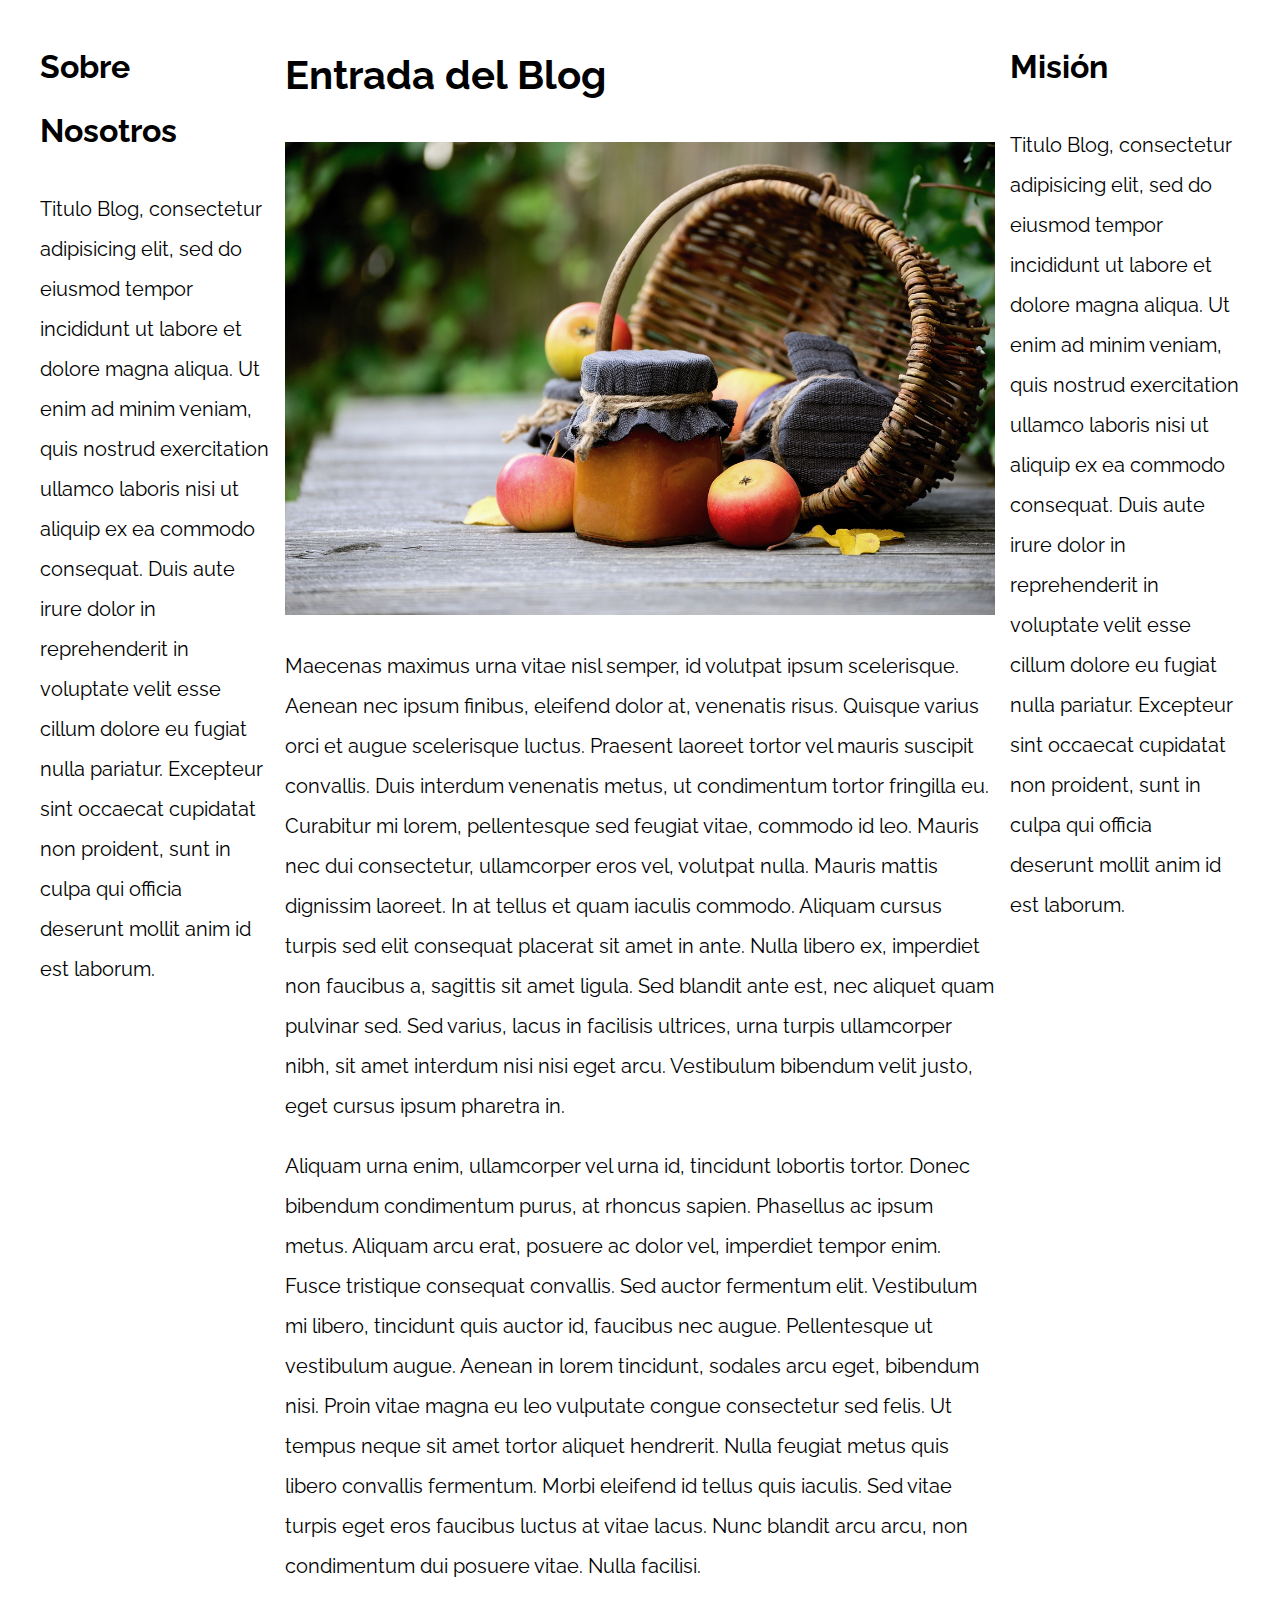
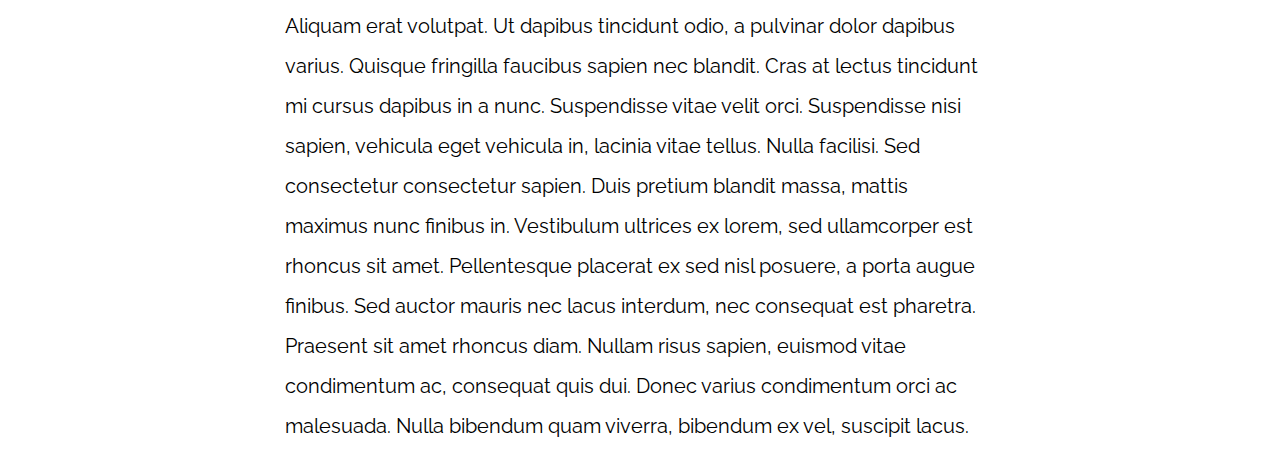
<file: PatronesRWD/06-3columnas_flexbox/index.html>
<!DOCTYPE html>
<html>

<head>
    <meta charset="utf-8">
    <title>Patrones Responsive Web Design</title>
    <link rel="stylesheet" href="https://necolas.github.io/normalize.css/8.0.1/normalize.css">
    <link href="https://fonts.googleapis.com/css?family=Raleway:400,700,900" rel="stylesheet">
    <link rel="stylesheet" href="css/styles.css">
    <meta name="viewport" content="width=device-width, initial-scale=1">
</head>

<body>

    <div class="contenedor contenedor-flex">
        <main class="contenido-principal">
            <article>
                <h1>Entrada del Blog</h1>
                <img src="img/imagen1.jpg">

                <p>Maecenas maximus urna vitae nisl semper, id volutpat ipsum scelerisque. Aenean nec ipsum finibus, eleifend dolor at, venenatis risus. Quisque varius orci et augue scelerisque luctus. Praesent laoreet tortor vel mauris suscipit convallis.
                    Duis interdum venenatis metus, ut condimentum tortor fringilla eu. Curabitur mi lorem, pellentesque sed feugiat vitae, commodo id leo. Mauris nec dui consectetur, ullamcorper eros vel, volutpat nulla. Mauris mattis dignissim laoreet.
                    In at tellus et quam iaculis commodo. Aliquam cursus turpis sed elit consequat placerat sit amet in ante. Nulla libero ex, imperdiet non faucibus a, sagittis sit amet ligula. Sed blandit ante est, nec aliquet quam pulvinar sed. Sed
                    varius, lacus in facilisis ultrices, urna turpis ullamcorper nibh, sit amet interdum nisi nisi eget arcu. Vestibulum bibendum velit justo, eget cursus ipsum pharetra in.</p>

                <p>Aliquam urna enim, ullamcorper vel urna id, tincidunt lobortis tortor. Donec bibendum condimentum purus, at rhoncus sapien. Phasellus ac ipsum metus. Aliquam arcu erat, posuere ac dolor vel, imperdiet tempor enim. Fusce tristique consequat
                    convallis. Sed auctor fermentum elit. Vestibulum mi libero, tincidunt quis auctor id, faucibus nec augue. Pellentesque ut vestibulum augue. Aenean in lorem tincidunt, sodales arcu eget, bibendum nisi. Proin vitae magna eu leo vulputate
                    congue consectetur sed felis. Ut tempus neque sit amet tortor aliquet hendrerit. Nulla feugiat metus quis libero convallis fermentum. Morbi eleifend id tellus quis iaculis. Sed vitae turpis eget eros faucibus luctus at vitae lacus.
                    Nunc blandit arcu arcu, non condimentum dui posuere vitae. Nulla facilisi.</p>

                <p>Aliquam erat volutpat. Ut dapibus tincidunt odio, a pulvinar dolor dapibus varius. Quisque fringilla faucibus sapien nec blandit. Cras at lectus tincidunt mi cursus dapibus in a nunc. Suspendisse vitae velit orci. Suspendisse nisi sapien,
                    vehicula eget vehicula in, lacinia vitae tellus. Nulla facilisi. Sed consectetur consectetur sapien. Duis pretium blandit massa, mattis maximus nunc finibus in. Vestibulum ultrices ex lorem, sed ullamcorper est rhoncus sit amet. Pellentesque
                    placerat ex sed nisl posuere, a porta augue finibus. Sed auctor mauris nec lacus interdum, nec consequat est pharetra. Praesent sit amet rhoncus diam. Nullam risus sapien, euismod vitae condimentum ac, consequat quis dui. Donec varius
                    condimentum orci ac malesuada. Nulla bibendum quam viverra, bibendum ex vel, suscipit lacus.</p>

            </article>
        </main>

        <aside class="sidebar-1 sidebar">
            <h2>Sobre Nosotros</h2>
            <p>Titulo Blog, consectetur adipisicing elit, sed do eiusmod tempor incididunt ut labore et dolore magna aliqua. Ut enim ad minim veniam, quis nostrud exercitation ullamco laboris nisi ut aliquip ex ea commodo consequat. Duis aute irure dolor
                in reprehenderit in voluptate velit esse cillum dolore eu fugiat nulla pariatur. Excepteur sint occaecat cupidatat non proident, sunt in culpa qui officia deserunt mollit anim id est laborum.</p>
        </aside>
        <aside class="sidebar-2 sidebar">
            <h2>Misión</h2>
            <p>Titulo Blog, consectetur adipisicing elit, sed do eiusmod tempor incididunt ut labore et dolore magna aliqua. Ut enim ad minim veniam, quis nostrud exercitation ullamco laboris nisi ut aliquip ex ea commodo consequat. Duis aute irure dolor
                in reprehenderit in voluptate velit esse cillum dolore eu fugiat nulla pariatur. Excepteur sint occaecat cupidatat non proident, sunt in culpa qui officia deserunt mollit anim id est laborum.</p>
        </aside>
    </div>

</body>

</html>
</file>
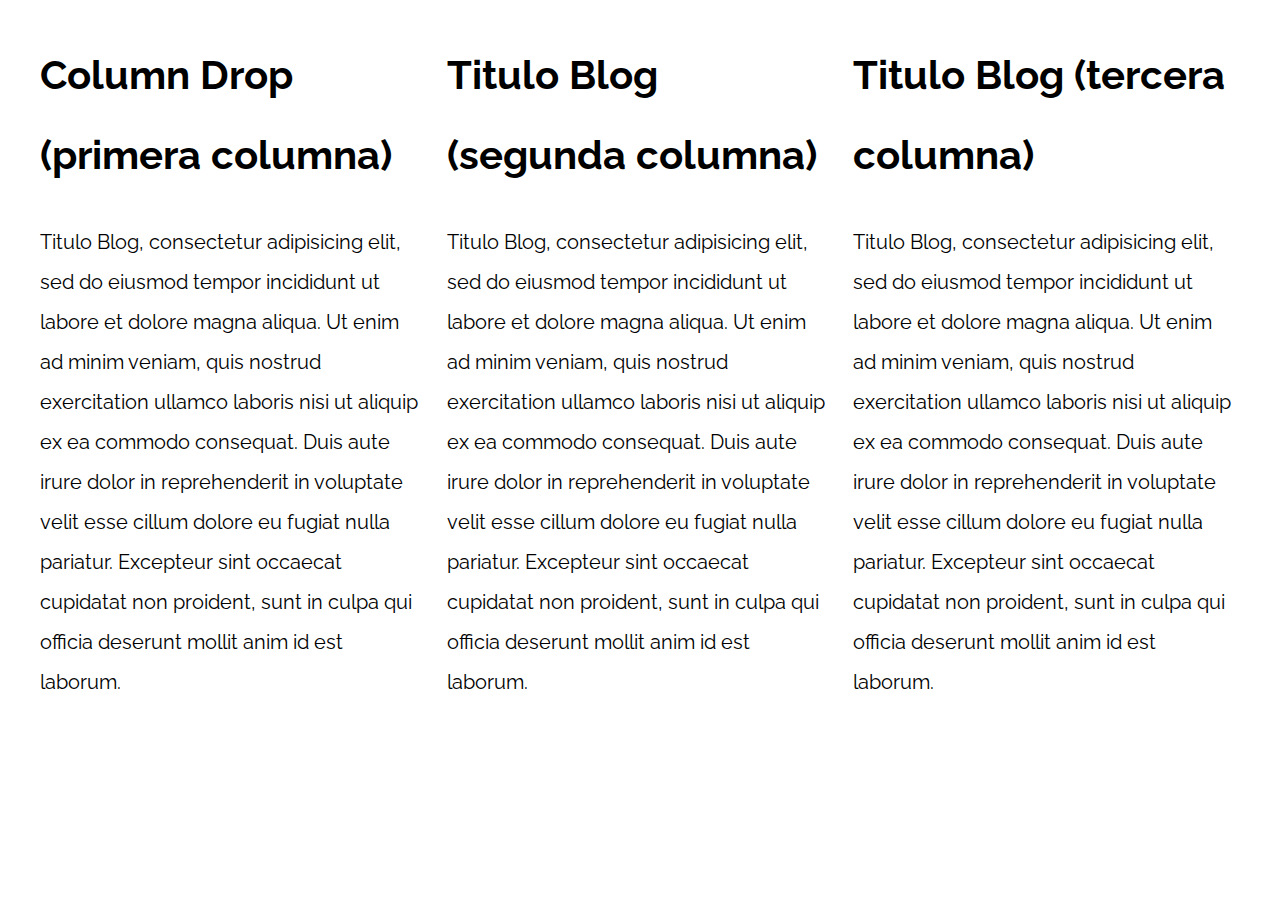
<file: PatronesRWD/07-column_drop_css_grid/index.html>
<!DOCTYPE html>
<html>

<head>
    <meta charset="utf-8">
    <title>Patrones Responsive Web Design</title>
    <link rel="stylesheet" href="https://necolas.github.io/normalize.css/8.0.1/normalize.css">
    <link href="https://fonts.googleapis.com/css?family=Raleway:400,700,900" rel="stylesheet">
    <link rel="stylesheet" href="css/styles.css">
    <meta name="viewport" content="width=device-width, initial-scale=1">
</head>

<body>

    <div class="contenedor column-drop-css">
        <main>
            <h1>Column Drop (primera columna)</h1>
            <p>
                Titulo Blog, consectetur adipisicing elit, sed do eiusmod tempor incididunt ut labore et dolore magna aliqua. Ut enim ad minim veniam, quis nostrud exercitation ullamco laboris nisi ut aliquip ex ea commodo consequat. Duis aute irure dolor in reprehenderit
                in voluptate velit esse cillum dolore eu fugiat nulla pariatur. Excepteur sint occaecat cupidatat non proident, sunt in culpa qui officia deserunt mollit anim id est laborum.
            </p>
        </main>

        <aside class="primera">
            <h1>Titulo Blog (segunda columna)</h1>
            <p>
                Titulo Blog, consectetur adipisicing elit, sed do eiusmod tempor incididunt ut labore et dolore magna aliqua. Ut enim ad minim veniam, quis nostrud exercitation ullamco laboris nisi ut aliquip ex ea commodo consequat. Duis aute irure dolor in reprehenderit
                in voluptate velit esse cillum dolore eu fugiat nulla pariatur. Excepteur sint occaecat cupidatat non proident, sunt in culpa qui officia deserunt mollit anim id est laborum.
            </p>
        </aside>

        <aside class="segunda">
            <h1>Titulo Blog (tercera columna)</h1>
            <p>
                Titulo Blog, consectetur adipisicing elit, sed do eiusmod tempor incididunt ut labore et dolore magna aliqua. Ut enim ad minim veniam, quis nostrud exercitation ullamco laboris nisi ut aliquip ex ea commodo consequat. Duis aute irure dolor in reprehenderit
                in voluptate velit esse cillum dolore eu fugiat nulla pariatur. Excepteur sint occaecat cupidatat non proident, sunt in culpa qui officia deserunt mollit anim id est laborum.
            </p>
        </aside>
    </div>

</body>

</html>
</file>
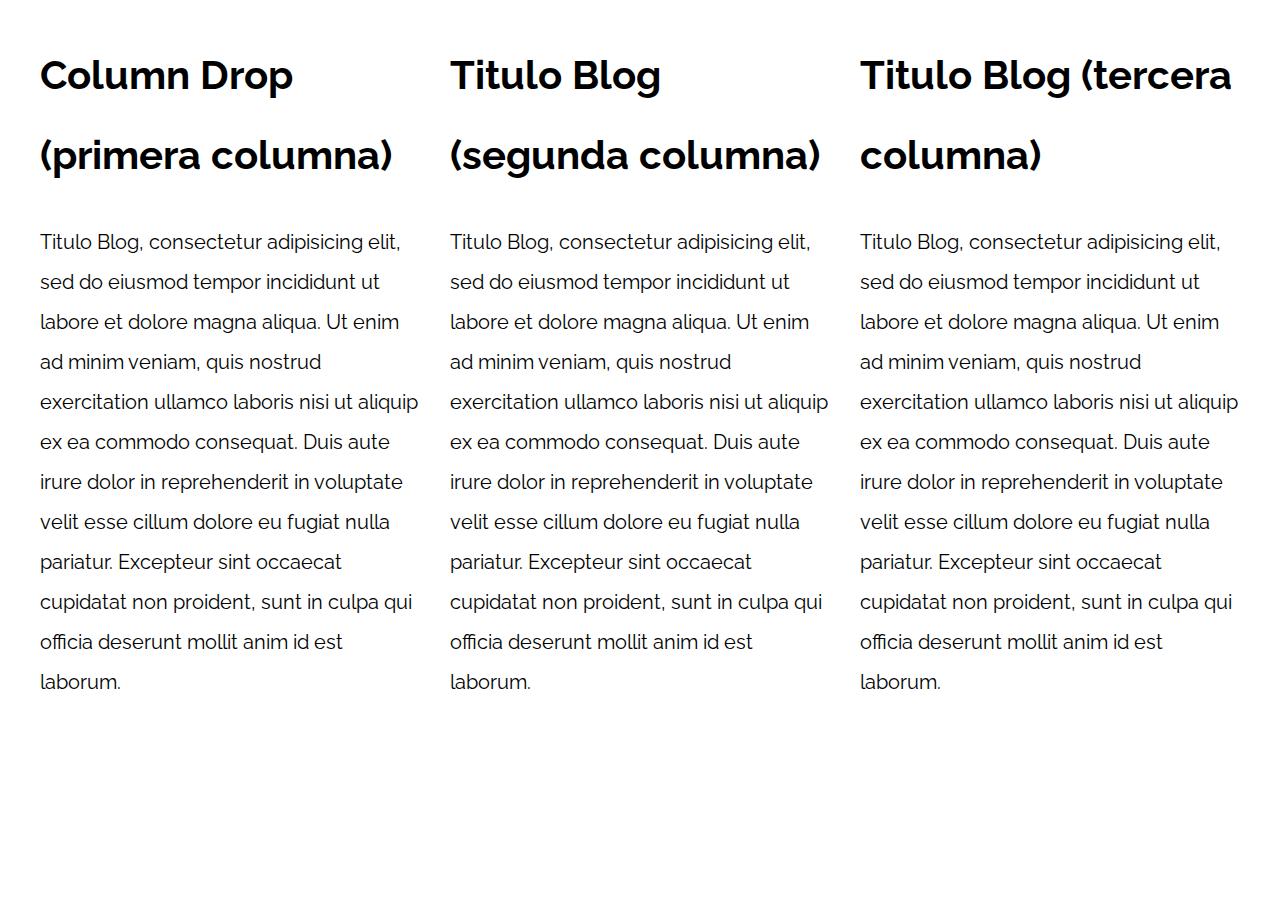
<file: PatronesRWD/08-column_drop_flexbox/index.html>
<!DOCTYPE html>
<html>

<head>
    <meta charset="utf-8">
    <title>Patrones Responsive Web Design</title>
    <link rel="stylesheet" href="https://necolas.github.io/normalize.css/8.0.1/normalize.css">
    <link href="https://fonts.googleapis.com/css?family=Raleway:400,700,900" rel="stylesheet">
    <link rel="stylesheet" href="css/styles.css">
    <meta name="viewport" content="width=device-width, initial-scale=1">
</head>

<body>

    <div class="contenedor column-drop-flex">
        <main class="contenido-principal">
            <h1>Column Drop (primera columna)</h1>
            <p>
                Titulo Blog, consectetur adipisicing elit, sed do eiusmod tempor incididunt ut labore et dolore magna aliqua. Ut enim ad minim veniam, quis nostrud exercitation ullamco laboris nisi ut aliquip ex ea commodo consequat. Duis aute irure dolor in reprehenderit
                in voluptate velit esse cillum dolore eu fugiat nulla pariatur. Excepteur sint occaecat cupidatat non proident, sunt in culpa qui officia deserunt mollit anim id est laborum.
            </p>
        </main>

        <aside class="primera">
            <h1>Titulo Blog (segunda columna)</h1>
            <p>
                Titulo Blog, consectetur adipisicing elit, sed do eiusmod tempor incididunt ut labore et dolore magna aliqua. Ut enim ad minim veniam, quis nostrud exercitation ullamco laboris nisi ut aliquip ex ea commodo consequat. Duis aute irure dolor in reprehenderit
                in voluptate velit esse cillum dolore eu fugiat nulla pariatur. Excepteur sint occaecat cupidatat non proident, sunt in culpa qui officia deserunt mollit anim id est laborum.
            </p>
        </aside>

        <aside class="segunda">
            <h1>Titulo Blog (tercera columna)</h1>
            <p>
                Titulo Blog, consectetur adipisicing elit, sed do eiusmod tempor incididunt ut labore et dolore magna aliqua. Ut enim ad minim veniam, quis nostrud exercitation ullamco laboris nisi ut aliquip ex ea commodo consequat. Duis aute irure dolor in reprehenderit
                in voluptate velit esse cillum dolore eu fugiat nulla pariatur. Excepteur sint occaecat cupidatat non proident, sunt in culpa qui officia deserunt mollit anim id est laborum.
            </p>
        </aside>
    </div>

</body>

</html>
</file>
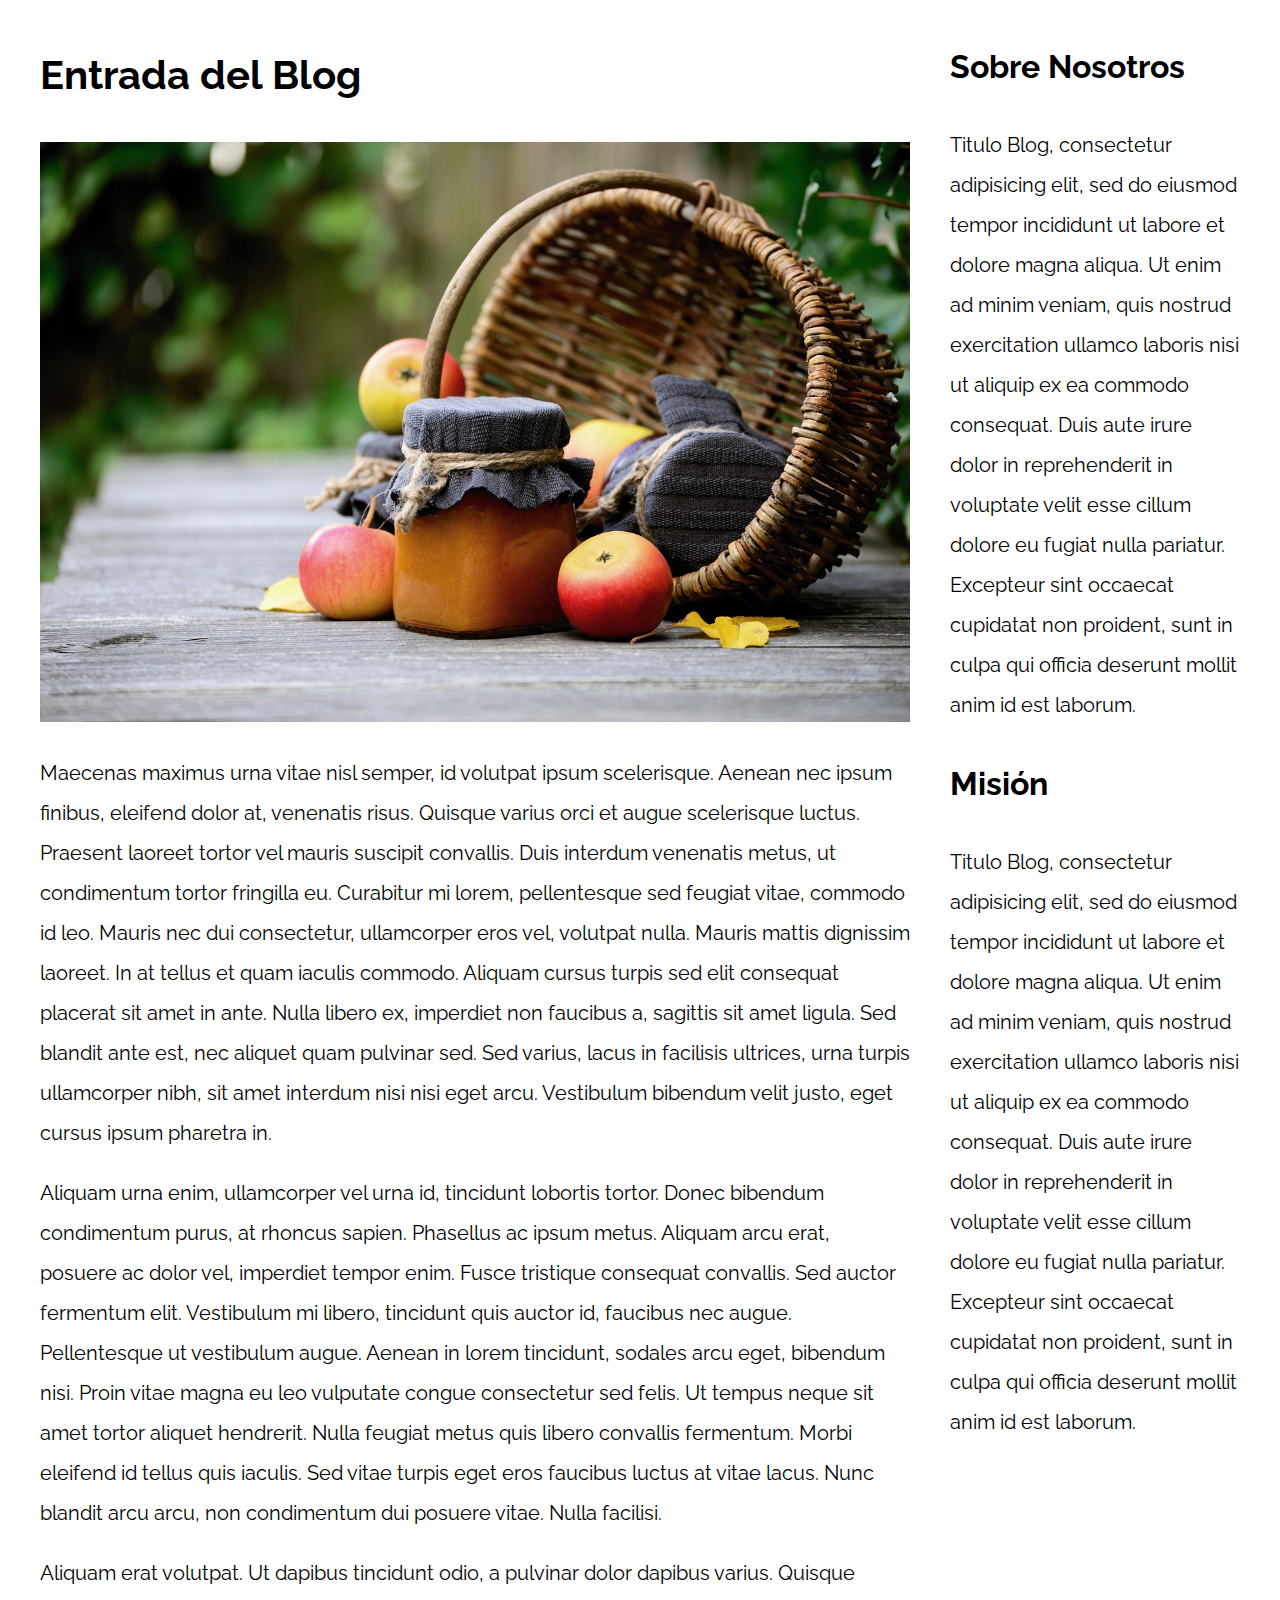
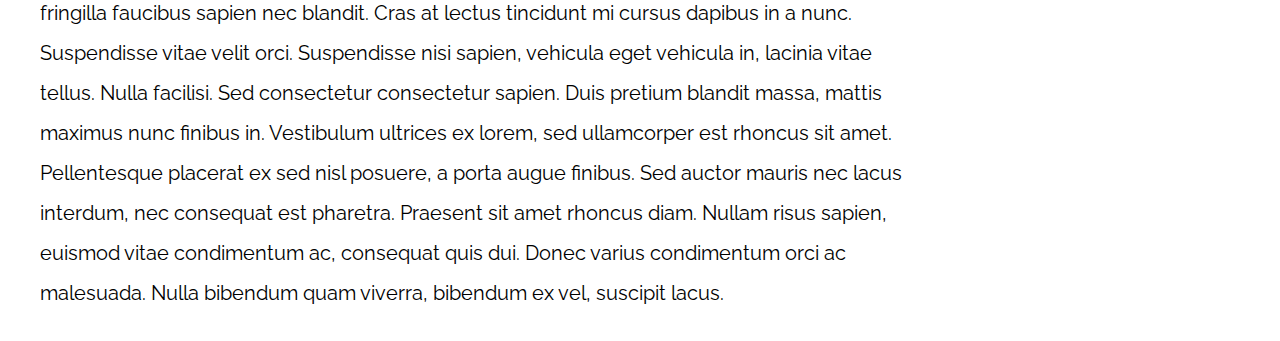
<file: PatronesRWD/09-con_sidebar_css_grid/index.html>
<!DOCTYPE html>
<html>

<head>
    <meta charset="utf-8">
    <title>Patrones Responsive Web Design</title>
    <link rel="stylesheet" href="https://necolas.github.io/normalize.css/8.0.1/normalize.css">
    <link href="https://fonts.googleapis.com/css?family=Raleway:400,700,900" rel="stylesheet">
    <link rel="stylesheet" href="css/styles.css">
    <meta name="viewport" content="width=device-width, initial-scale=1">
</head>

<body>

    <div class="contenedor con-sidebar">
        <article>
            <h1>Entrada del Blog</h1>
            <img src="img/imagen1.jpg">

            <p>Maecenas maximus urna vitae nisl semper, id volutpat ipsum scelerisque. Aenean nec ipsum finibus, eleifend dolor at, venenatis risus. Quisque varius orci et augue scelerisque luctus. Praesent laoreet tortor vel mauris suscipit convallis. Duis
                interdum venenatis metus, ut condimentum tortor fringilla eu. Curabitur mi lorem, pellentesque sed feugiat vitae, commodo id leo. Mauris nec dui consectetur, ullamcorper eros vel, volutpat nulla. Mauris mattis dignissim laoreet. In at
                tellus et quam iaculis commodo. Aliquam cursus turpis sed elit consequat placerat sit amet in ante. Nulla libero ex, imperdiet non faucibus a, sagittis sit amet ligula. Sed blandit ante est, nec aliquet quam pulvinar sed. Sed varius, lacus
                in facilisis ultrices, urna turpis ullamcorper nibh, sit amet interdum nisi nisi eget arcu. Vestibulum bibendum velit justo, eget cursus ipsum pharetra in.</p>

            <p>Aliquam urna enim, ullamcorper vel urna id, tincidunt lobortis tortor. Donec bibendum condimentum purus, at rhoncus sapien. Phasellus ac ipsum metus. Aliquam arcu erat, posuere ac dolor vel, imperdiet tempor enim. Fusce tristique consequat
                convallis. Sed auctor fermentum elit. Vestibulum mi libero, tincidunt quis auctor id, faucibus nec augue. Pellentesque ut vestibulum augue. Aenean in lorem tincidunt, sodales arcu eget, bibendum nisi. Proin vitae magna eu leo vulputate
                congue consectetur sed felis. Ut tempus neque sit amet tortor aliquet hendrerit. Nulla feugiat metus quis libero convallis fermentum. Morbi eleifend id tellus quis iaculis. Sed vitae turpis eget eros faucibus luctus at vitae lacus. Nunc
                blandit arcu arcu, non condimentum dui posuere vitae. Nulla facilisi.</p>

            <p>Aliquam erat volutpat. Ut dapibus tincidunt odio, a pulvinar dolor dapibus varius. Quisque fringilla faucibus sapien nec blandit. Cras at lectus tincidunt mi cursus dapibus in a nunc. Suspendisse vitae velit orci. Suspendisse nisi sapien,
                vehicula eget vehicula in, lacinia vitae tellus. Nulla facilisi. Sed consectetur consectetur sapien. Duis pretium blandit massa, mattis maximus nunc finibus in. Vestibulum ultrices ex lorem, sed ullamcorper est rhoncus sit amet. Pellentesque
                placerat ex sed nisl posuere, a porta augue finibus. Sed auctor mauris nec lacus interdum, nec consequat est pharetra. Praesent sit amet rhoncus diam. Nullam risus sapien, euismod vitae condimentum ac, consequat quis dui. Donec varius
                condimentum orci ac malesuada. Nulla bibendum quam viverra, bibendum ex vel, suscipit lacus.</p>
        </article>
        <aside>
            <h2>Sobre Nosotros</h2>
            <p>Titulo Blog, consectetur adipisicing elit, sed do eiusmod tempor incididunt ut labore et dolore magna aliqua. Ut enim ad minim veniam, quis nostrud exercitation ullamco laboris nisi ut aliquip ex ea commodo consequat. Duis aute irure dolor
                in reprehenderit in voluptate velit esse cillum dolore eu fugiat nulla pariatur. Excepteur sint occaecat cupidatat non proident, sunt in culpa qui officia deserunt mollit anim id est laborum.</p>


            <h2>Misión</h2>
            <p>Titulo Blog, consectetur adipisicing elit, sed do eiusmod tempor incididunt ut labore et dolore magna aliqua. Ut enim ad minim veniam, quis nostrud exercitation ullamco laboris nisi ut aliquip ex ea commodo consequat. Duis aute irure dolor
                in reprehenderit in voluptate velit esse cillum dolore eu fugiat nulla pariatur. Excepteur sint occaecat cupidatat non proident, sunt in culpa qui officia deserunt mollit anim id est laborum.</p>
        </aside>
    </div>

</body>

</html>
</file>
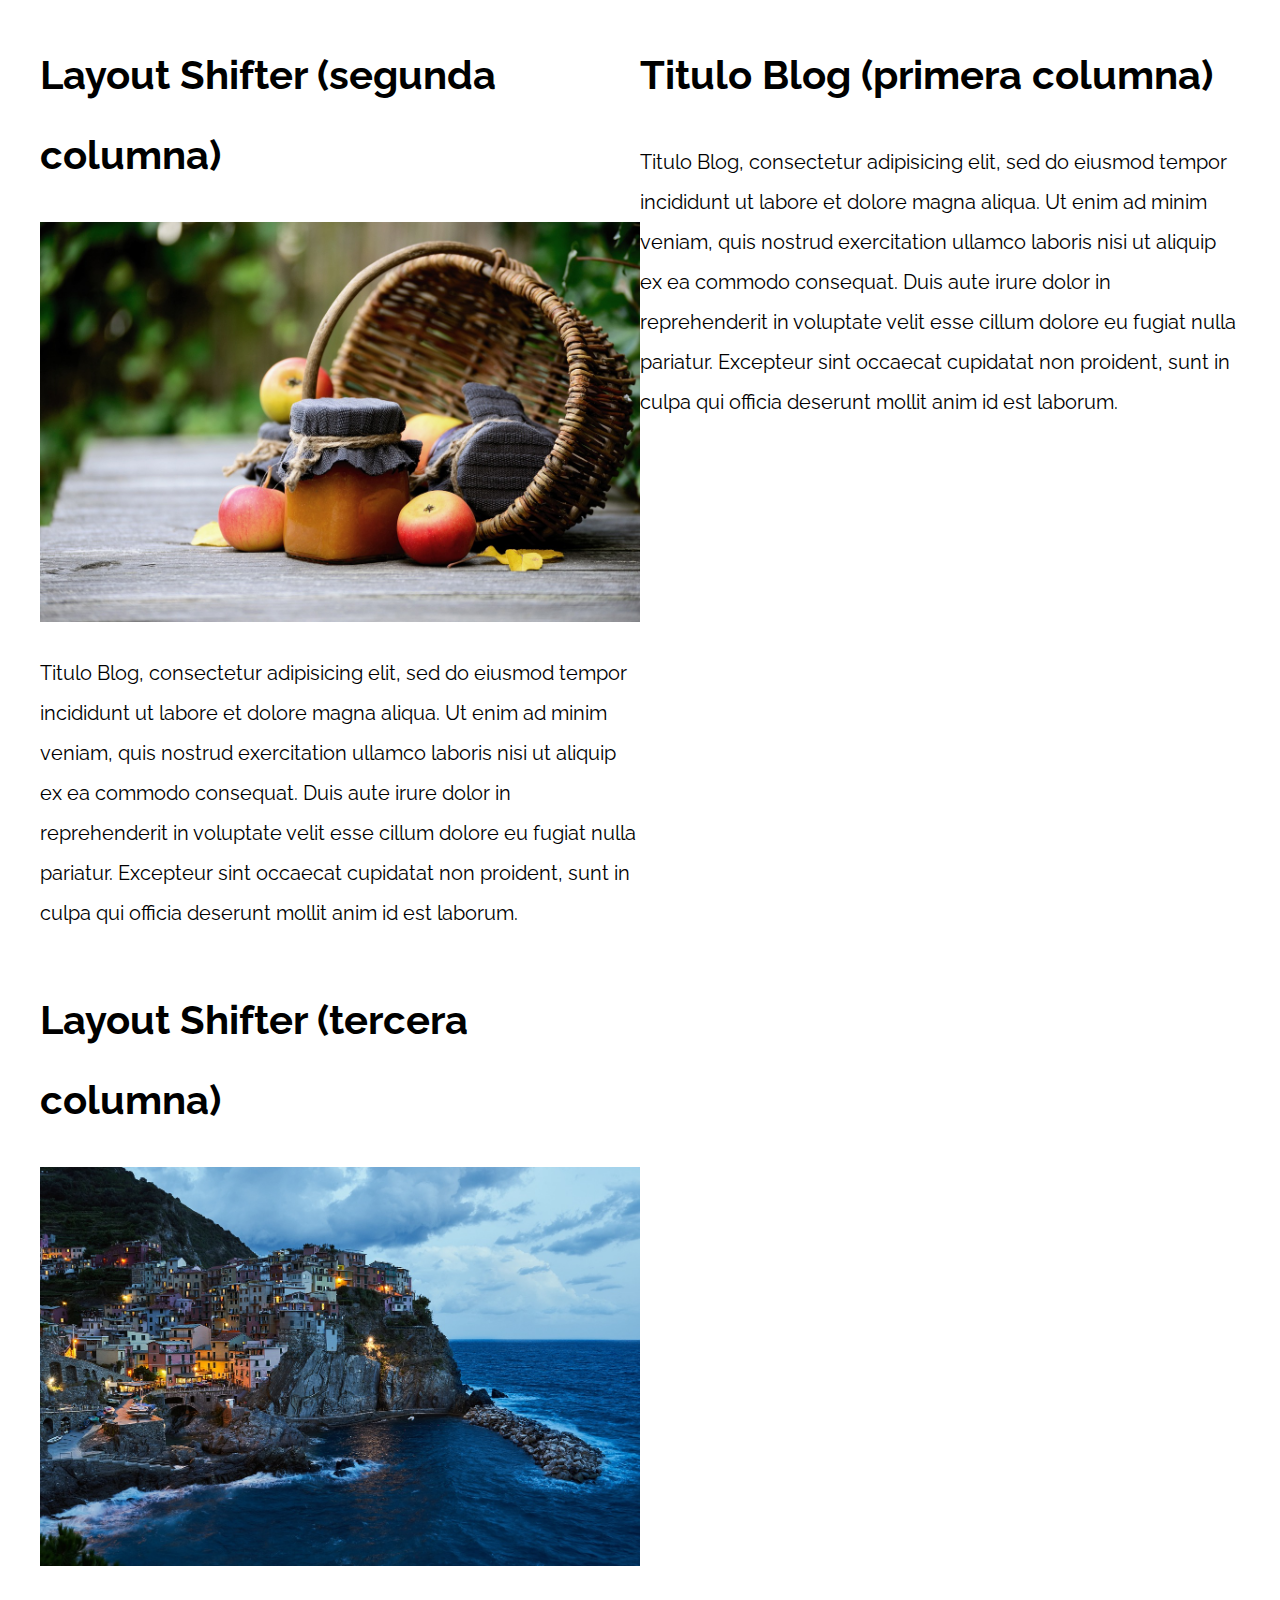
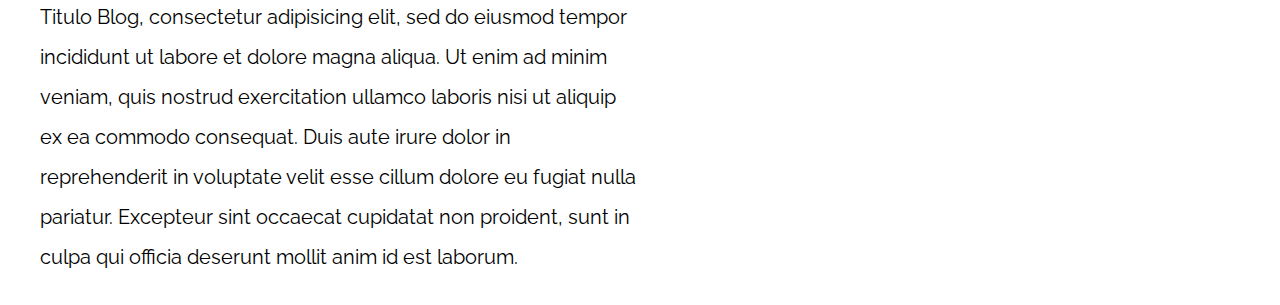
<file: PatronesRWD/11-layout_shifter_css_grid/index.html>
<!DOCTYPE html>
<html>

<head>
    <meta charset="utf-8">
    <title>Patrones Responsive Web Design</title>
    <link rel="stylesheet" href="https://necolas.github.io/normalize.css/8.0.1/normalize.css">
    <link href="https://fonts.googleapis.com/css?family=Raleway:400,700,900" rel="stylesheet">
    <link rel="stylesheet" href="css/styles.css">
    <meta name="viewport" content="width=device-width, initial-scale=1">
</head>

<body>

    <div class="contenedor layout-shifter">
        <aside class="sidebar">
            <h1>Titulo Blog (primera columna)</h1>
            <p>
                Titulo Blog, consectetur adipisicing elit, sed do eiusmod tempor incididunt ut labore et dolore magna aliqua. Ut enim ad minim veniam, quis nostrud exercitation ullamco laboris nisi ut aliquip ex ea commodo consequat. Duis aute irure dolor in reprehenderit
                in voluptate velit esse cillum dolore eu fugiat nulla pariatur. Excepteur sint occaecat cupidatat non proident, sunt in culpa qui officia deserunt mollit anim id est laborum.
            </p>
        </aside>

        <main class="contenido-principal">
            <article class="entrada-blog">
                <h1>Layout Shifter (segunda columna)</h1>
                <img src="img/imagen1.jpg">
                <p>
                    Titulo Blog, consectetur adipisicing elit, sed do eiusmod tempor incididunt ut labore et dolore magna aliqua. Ut enim ad minim veniam, quis nostrud exercitation ullamco laboris nisi ut aliquip ex ea commodo consequat. Duis aute irure dolor in reprehenderit
                    in voluptate velit esse cillum dolore eu fugiat nulla pariatur. Excepteur sint occaecat cupidatat non proident, sunt in culpa qui officia deserunt mollit anim id est laborum.
                </p>
            </article>

            <article class="entrada-blog">
                <h1>Layout Shifter (tercera columna)</h1>
                <img src="img/imagen2.jpg">
                <p>
                    Titulo Blog, consectetur adipisicing elit, sed do eiusmod tempor incididunt ut labore et dolore magna aliqua. Ut enim ad minim veniam, quis nostrud exercitation ullamco laboris nisi ut aliquip ex ea commodo consequat. Duis aute irure dolor in reprehenderit
                    in voluptate velit esse cillum dolore eu fugiat nulla pariatur. Excepteur sint occaecat cupidatat non proident, sunt in culpa qui officia deserunt mollit anim id est laborum.
                </p>
            </article>
        </main>
    </div>

</body>

</html>
</file>
<file: Blogdecafé/css/style.css>
:root {
    --fuenteHeading: 'PT Sans', sans-serif;
    --fuenteParrafos: 'Open Sans', sans-serif;

    --primario: #784d3c;
    --gris: #e1e1e1;
    --blanco: #ffff;
    --negro: #000;
}

html {
    box-sizing: border-box;
    font-size: 62.5%;
}

*, *:before, *:after {
    box-sizing: inherit;
}

body {
    font-family: var(--fuenteParrafos);
    font-size: 1.6rem;
    line-height: 2;   
}

/** Globales **/
.contenedor {
    /* 
    ESTO ES LO MISMO QUE USAR min(90%, 120rem)
    max-width: 120rem;
    width: 90%; 
    */
    width: min(90%, 120rem);
    margin: 0 auto;
}

a {
    text-decoration: none;
}

h1, h2, h3, h4 {
    font-family: var(--fuenteHeading);
    line-height: 1.2;
}

h1 {
    font-size: 4.8rem;
}

h2 {
    font-size: 4rem;
}

h3 {
    font-size: 3.2rem;
}

h4 {
    font-size: 2.8rem;
}

img {
    max-width: 100%;
}

/** Utilidades **/

.no-margin {
    margin: 0;
}

.no-padding {
    padding: 0;
}

.centrar-texto {
    text-align: center;
}

/** Header **/
.header {
    background-image: url(../img/banner.jpg);
    height: 60rem;
    background-size: cover;
    background-repeat: no-repeat;
    background-position: center center;
}

.header__texto {
    text-align: center;
    color: var(--blanco);
    margin-top: 5rem;
}

@media (min-width: 768px) {
    .header__texto {
        margin-top: 15rem;
    }
}

/** Navegación **/

.barra {
    padding-top: 4rem;
}

@media(min-width: 768px) {
    .barra {
        display: flex;
        justify-content: space-between;
        align-items: center;
    }
}

.logo {
    color: var(--blanco);
}

.logo__nombre {
    font-weight: 400;
}

.logo__bold {
    font-weight: 700;
}

@media (min-width: 768px) {
    .navegacion {
        display: flex;
        gap: 2rem;
    }
}

.navegacion__enlace {
    display: block;
    text-align: center;
    font-size: 1.8rem;
    color: var(--blanco);
}

@media (min-width: 768px) {
    .contenido-principal {
        display: grid;
        grid-template-columns: 2fr 1fr;
        column-gap: 4rem;
    }
}

.entrada {
    border-bottom: 1px solid var(--gris);
    margin-bottom: 2rem;
}

/* Aplicar un estilo al último elemento del mismo tipo */
.entrada:last-of-type {
    border: none;
    margin-bottom: 0;
}

.boton {
    display: block;
    font-family: var(--fuenteHeading);
    color: var(--blanco);
    text-align: center;
    padding: 1rem 3rem;
    font-size: 1.8rem;
    text-transform: uppercase;
    font-weight: 700;
    margin-bottom: 2rem;
}

@media (min-width: 768px) {
    .boton {
        display: inline-block;
    }
}

.boton--primario {
    background-color: var(--negro);
}

.boton--secundario {
    background-color: var(--primario);
}

.cursos {
    list-style: none;
}

.widget-curso {
    border-bottom: 1px solid var(--gris);
    margin-bottom: 2rem;
}

.widget-curso:last-of-type {
    border: none;
    margin-bottom: 0;
}

.widget-curso__label {
    font-family: var(--fuenteHeading);
    font-weight: 700;
}

.widget-curso__info {
    font-weight: 400;
}

.widget-curso__label, 
.widget-curso__info {
    font-size: 2rem;
}

.footer {
    background-color: var(--negro);
    padding-bottom: 3rem;
}

/* Sobre Nosotros */

@media (min-width: 768px) {
    .sobre-nosotros {
        display: grid;
        grid-template-columns: repeat(2, 1fr);
        column-gap: 2rem;
    }

    /*
    .sobre-nosotros {
        display: flex;
        justify-content: space-between;
    }

    ESTO ES EQUIVALENTE
    .sobre-nosotros__texto {
        flex-basis: calc(50% - 1rem);
    }

    .sobre-nosotros__texto {
        flex: 0 0 calc(50% - 1rem); ---> 0 0 ES CRECIMIENTO Y REDUCCION
    }
    
    .sobre-nosotros__texto {
        display: grid;
        grid-template-columns: repeat(2, 1fr);
        column-gap: 2rem;
    }
    */
}
</file>
<file: Freelancer/css/style.css>
:root {
    --blanco: #ffffff;
    --oscuro: #212121;
    --primario: #FFC107;
    --secundario: #0097A7;
    --gris: #757575;
    --grisClaro: #DFE9F3;
    /*--fuente-principal: 3.8rem;*/
}                               /* variables de CSS */

/* Globales */
html {
    font-size: 62.5%;
    box-sizing: border-box;
    scroll-snap-type: y mandatory;
}

/* Scroll snap */
.servicios, 
.navegacion-principal, 
.formulario {
    scroll-snap-align: center;
    scroll-snap-stop: always;
}

*, *:before, *:after {
    box-sizing: inherit;
}

body {
    font-size: 16px; /* 1rem = 10px*/
    font-family: 'Krub', sans-serif;
    background-image: linear-gradient(to top, var(--grisClaro) 0%, var(--blanco) 100%);
}

.sombra {
    -webkit-box-shadow: 0px 5px 15px 0px rgba(0,0,0,0.75);
    -moz-box-shadow: 0px 5px 15px 0px rgba(0,0,0,0.75);
    box-shadow: 0px 5px 15px 0px rgba(0,0,0,0.75);
    background-color: var(--blanco);
    padding: 2rem;
    border-radius: 1rem;
}

/* Tipografia */
h1 {
    font-size: 3.8rem;
}

h2 {
    font-size: 2.8rem;
}

h3 {
    font-size: 1.8rem;
}

h1, h2, h3 {
    text-align: center;
}

.titulo span {
    font-size: 2rem;
}

.contenedor {
    max-width: 120rem;
    margin: 0 auto;
}

.boton {
    background-color: var(--secundario);
    color: var(--blanco);
    padding: 1rem 3rem;
    margin-top: 1rem;
    font-size: 2rem;
    text-decoration: none;
    text-transform: uppercase;
    font-weight: 700;
    border-radius: .5rem;
    width: 90%;
    text-align: center;
    border: none;
}

.boton:hover {
    cursor: pointer;
}

@media (min-width: 768px) {
    .boton {
        width: auto;
    }
}

/* Utilidades */
.w-100 {
    width: 100%;
}

@media (min-width: 768px) {
    .w-sm-100 {
        width: auto;
    }
}

.flex {
    display: flex;
}

.alinear-derecha {
    justify-content: flex-end;
}

/* Navegación principal */
.nav-bg {
    background-color: var(--secundario);
}

.navegacion-principal {
    display: flex;
    flex-direction: column;
}

@media (min-width: 768px) {
    .navegacion-principal {
        flex-direction: row;
        justify-content: space-between;
    }
}

.navegacion-principal a {
    color: var(--blanco);
    text-decoration: none;
    font-size: 2rem;
    font-weight: 700;
    padding: 1rem;
}

.navegacion-principal a:hover {
    background-color: var(--primario);
    color: var(--oscuro);
}

.hero {
    background-image: url(../img/renault520.jpg);
    background-repeat: no-repeat;
    background-size: cover;
    height: 450px;
    position: relative;
    margin-bottom: 2rem;
}

.contenido-hero {
    position: absolute;
    background-color: rgba(0, 0, 0, 0.5); /** Anterior **/
    background-color: rgb(0,0,0 / 70%);
    width: 100%;
    height: 100%;
    
    display: flex;
    flex-direction: column;
    align-items: center;
    justify-content: center;
}

.contenido-hero h2,
.contenido-hero p {
    color: var(--blanco);
}

.contenido-hero .ubicacion {
    display: flex;
    align-items: flex-end;
}

/* Servicios */
@media (min-width: 768px) {
    .servicios {
        display: grid;
        grid-template-columns: repeat(3, 1fr); /* 1fr = 1 fraccion */   
        column-gap: 1rem;
    }
}

.servicio {
    display: flex;
    flex-direction: column;
    align-items: center;
}

.servicio h3 {
    color: var(--secundario);
    font-weight: normal;
}

.servicio p {
    line-height: 2;
    text-align: center;
}

.servicio .iconos {
    height: 15rem;
    width: 15rem;
    background-color: var(--primario);
    border-radius: 50%;
    display: flex;
    flex-direction: row;
    justify-content: space-evenly;
    align-items: center;
}

/* Contacto */

.formulario {
    background-color: var(--gris);
    width: min(60rem, 100%); /** Utilizar el valor más pequeño**/
    margin: 0 auto;
    padding: 2rem;
    border-radius: 1rem;
}

.formulario fieldset {
    border: none;
}

.formulario legend {
    color: var(--primario);
    font-size: 1.8rem;
    text-transform: uppercase;
    font-weight: 700;
    margin-bottom: 2rem;
    text-align: center;
}

@media (min-width: 768px) {
    .contenedor-campos {
        display: grid;
        grid-template-columns: repeat(2, 1fr);
        grid-template-rows: auto, auto, 20rem;
        column-gap: 1rem;
    }

    .campo:nth-child(3), 
    .campo:nth-child(4) {
        grid-column: 1 / 3;
    }
}

.campo {
    margin-bottom: 1rem;
}

.campo label {
    color: var(--blanco);
    font-weight: bold;
    margin-bottom: .5rem;
    display: block;
}

.campo textarea {
    height: 20rem;
}

.input-text {
    width: 100%;
    border: none;
    padding: 1.5rem;
    border-radius: .5rem;
}

/** Footer **/
.footer {
    text-align: center;
}
</file>
<file: FrontendStore/css/styles.css>
:root {
    --primario: #9c27B0;
    --primarioOscuro: #89119d;
    --secundario: #ffce00;
    --secundarioOscuro: #d1aa0d;
    --blanco: #FFF;
    --negro: #000;

    --fuentePrincipal: 'Rubik', cursive;
}


/* apply a natural box layout model to all elements, but allowing components to change */
html {
    box-sizing: border-box;
    font-size: 62.5%
}

*, *:before, *:after {
    box-sizing: inherit;
}

/* Globales */
body {
    background-color: var(--primario);
    font-size: 1.6rem;
    line-height: 1.5;
    font-weight: 700;
    text-transform: uppercase;
}

p {
    font-size: 1.8rem;
    font-family: Arial, Helvetica, sans-serif;
    color: var(--blanco);
}

a {
    text-decoration: none;
}

img {
    width: 100%;
}

.contenedor {
    max-width: 120rem;
    margin: 0 auto;
}

h1, h2, h3 {
    text-align: center;
    color: var(--secundario);
    font-family: var(--fuentePrincipal);
}

h1 { font-size: 4rem; }
h2 { font-size: 3.2rem; }
h3 { font-size: 2.4; }

/** Header **/
header {
    display: flex;
    justify-content: center;
}

.header__logo {
    margin: 3rem 0; /*Arriba, abajo, izquierda, derecha */
}

/** Footer **/
.footer {
    background-color: var(--primarioOscuro);
    padding: 1rem 0;
    margin-top: 2rem;
}

.footer__texto {
    font-family: var(--fuentePrincipal);
    font-size: 2rem;
    text-align: center;
}

/* Navegación */
.navegacion {
    background-color: var(--primarioOscuro);
    padding: 1rem 0;
    display: flex;
    justify-content: center;
    gap: 2rem;
}

.navegacion__enlace {
    font-family: var(--fuentePrincipal);
    color: var(--blanco);
    font-size: 3rem;
}

.navegacion__enlace:last-of-type {
    margin-right: 0;
}

.navegacion__enlace--activo,
.navegacion__enlace:hover {
    color: var(--secundario);
}

/** Grid **/
.grid {
    display: grid;
    grid-template-columns: repeat(2, 1fr);
    gap: 2rem;
}

@media (min-width: 768px) {
    .grid {
        grid-template-columns: repeat(3, 1fr);
    }
}

/** Productos **/
.producto {
    background-color: var(--primarioOscuro);
    padding: 1rem;
}
.producto__nombre {
    font-size: 4rem;
}
.producto__precio {
    font-size: 2.8rem;
    color: var(--secundario);
}

.producto__nombre, 
.producto__precio {
    font-family: var(--fuentePrincipal);
    margin: 1rem 0;
    text-align: center;    
    line-height: 1.2;
}

/** Graficos **/
.grafico {
    min-height: 30rem;
    background-repeat: no-repeat;
    background-size: cover;
    grid-column: 1 / 3;
    grid-column: 1 / 3;
}

.grafico--camisas {
    grid-row: 2 / 3;
    background-image: url(../img/grafico1.jpg);
}

.grafico--node {
    background-image: url(../img/grafico2.jpg);
    grid-row: 8 / 9;
}

@media (min-width: 768px) {
    .grafico--node {
        grid-row: 5 / 6;
        grid-column: 2 / 4;
    }
}

/** Nosotros **/
.nosotros {
    display: grid;
    grid-template-rows: repeat(2, auto);
    font-weight: normal;
    text-transform: none;
}

@media (min-width: 768px) {
    .nosotros {
        grid-template-columns: repeat(2, 1fr);
        column-gap: 2rem;
    }
}

@media (min-width: 768px) {   
    .nosotros__imagen {
        grid-column: 2 / 3;
    }
}

.nosotros__imagen {
    grid-row: 1 / 2;
}

/** Bloques **/

.bloques {
    display: grid;
    grid-template-columns: repeat(2, 1fr);
    gap: 2rem;    
}

@media (min-width: 768px) {
    .bloques {
        grid-template-columns: repeat(4, 1fr);
    }
}

.bloque {
    text-align: center;
}

.bloque__titulo {
    margin: 0;
}

/** Producto **/

@media (min-width: 768px) {
    .camisa {
        display: grid;
        grid-template-columns: repeat(2, 1fr);
        column-gap: 2rem;
    }
}

.formulario {
    display: grid;
    grid-template-columns: repeat(2, 1fr);
    gap: 2rem;
}

.formulario__campo {
    border: 1rem solid var(--primarioOscuro);
    background-color: transparent;
    color: var(--blanco);
    font-size: 2rem;
    font-family: Arial, Helvetica, sans-serif;
    padding: 1rem;
}

.formulario__submit {
    background-color: var(--secundario);
    border: none;
    font-size: 1.5rem;
    font-family: var(--fuentePrincipal);
    padding: 2rem;
    border-radius: 1rem;
    transition: background-color .3s ease;
    text-transform: uppercase;
    font-weight: bolder;
    grid-column: 1 / 3;
}

.formulario__submit:hover {
    cursor: pointer;
    background-color: var(--secundarioOscuro);
}
</file>
<file: PatronesRWD/01-2columnas_iguales_css_grid/css/styles.css>
html {
    box-sizing: border-box;
    font-size: 62.5%;
}

*,
*:before,
*:after {
    box-sizing: inherit;
}

body {
    font-family: 'Raleway', sans-serif;
    font-size: 1.6rem;
}

img {
    max-width: 100%;
}

h1 {
    font-size: 4rem;
}

.contenedor {
    max-width: 1200px;
    width: 95%;
    margin: 0 auto;
}

.entrada-blog a {
    display: inline-block;
    background-color: #2196F3;
    color: white;
    padding: 10px 20px;
    text-decoration: none;
    font-weight: bold;
    text-transform: uppercase;
}

/** CODIGO AQUI **/

@media (min-width: 768px) {
    .dos-columnas {
        display: grid;
        grid-template-columns: repeat(2, 1fr);
        column-gap: 3rem;
    }
}
</file>
<file: PatronesRWD/02-2columnas_iguales_flexbox/css/styles.css>
html {
    box-sizing: border-box;
    font-size: 62.5%;
}

*,
*:before,
*:after {
    box-sizing: inherit;
}

body {
    font-family: 'Raleway', sans-serif;
    font-size: 1.6rem;
}

img {
    max-width: 100%;
}

h1 {
    font-size: 4rem;
}

.contenedor {
    max-width: 1200px;
    width: 95%;
    margin: 0 auto;
}

.entrada-blog a {
    display: inline-block;
    background-color: #2196F3;
    color: white;
    padding: 10px 20px;
    text-decoration: none;
    font-weight: bold;
    text-transform: uppercase;
}

/** CODIGO AQUI **/

@media (min-width: 768px) {
    .dos-columnas {
        display: flex;
        justify-content: space-between;
    }

    .entrada-blog {
        flex: 0 0 calc(50% - 1rem);
    }
}
</file>
<file: PatronesRWD/03-3columnas_iguales_css_grid/css/styles.css>
html {
    box-sizing: border-box;
    font-size: 62.5%;
}

*,
*:before,
*:after {
    box-sizing: inherit;
}

body {
    font-family: 'Raleway', sans-serif;
    font-size: 1.6rem;
}

img {
    max-width: 100%;
}

h1 {
    font-size: 4rem;
}

.contenedor {
    max-width: 1200px;
    width: 95%;
    margin: 0 auto;
}

.entrada-blog a {
    display: inline-block;
    background-color: #2196F3;
    color: white;
    padding: 10px 20px;
    text-decoration: none;
    font-weight: bold;
    text-transform: uppercase;
}

/** CODIGO AQUI **/

@media (min-width: 768px) {
    .tres-columnas {
        display: grid;
        grid-template-columns: repeat(3, 1fr);
        column-gap: 2rem;
    }
}
</file>
<file: PatronesRWD/04-3columnas_iguales_flexbox/css/styles.css>
html {
    box-sizing: border-box;
    font-size: 62.5%;
}

*,
*:before,
*:after {
    box-sizing: inherit;
}

body {
    font-family: 'Raleway', sans-serif;
    font-size: 1.6rem;
}

img {
    max-width: 100%;
}

h1 {
    font-size: 4rem;
}

.contenedor {
    max-width: 1200px;
    width: 95%;
    margin: 0 auto;
}

.entrada-blog a {
    display: inline-block;
    background-color: #2196F3;
    color: white;
    padding: 10px 20px;
    text-decoration: none;
    font-weight: bold;
    text-transform: uppercase;
}

/** CODIGO AQUI **/

@media (min-width: 768px) {
    .tres-columnas {
        display: flex;
        justify-content: space-between;
    }

    .entrada-blog {
        flex: 0 0 calc(33.3% - 1rem);
    }
}
</file>
<file: PatronesRWD/05-3columnas_css_grid/css/styles.css>
html {
    box-sizing: border-box;
    font-size: 62.5%;
}

*,
*:before,
*:after {
    box-sizing: inherit;
}

body {
    font-family: 'Raleway', sans-serif;
    font-size: 1.6rem;
    line-height: 2;
}

img {
    max-width: 100%;
}

h1 {
    font-size: 4rem;
}

h2 {
    font-size: 3.2rem;
}

.contenedor {
    max-width: 1200px;
    width: 95%;
    margin: 0 auto;
}

p {
    font-size: 2rem;
}

.entrada-blog a {
    display: inline-block;
    background-color: #2196F3;
    color: white;
    padding: 10px 20px;
    text-decoration: none;
    font-weight: bold;
    text-transform: uppercase;
}


/** CODIGO AQUI **/

@media (min-width: 768px) {
    .contenedor-grid {
        display: grid;
        grid-template-areas: "izquierda contenido derecha";
        grid-template-columns: 1fr 3fr 1fr;
        grid-auto-flow: column;
        column-gap: 2rem;
    }

    .contenido-principal {
        grid-area: contenido;
    }

    .sidebar-1 {
        grid-area: izquierda;
    }
}
</file>
<file: PatronesRWD/06-3columnas_flexbox/css/styles.css>
html {
    box-sizing: border-box;
    font-size: 62.5%;
}

*,
*:before,
*:after {
    box-sizing: inherit;
}

body {
    font-family: 'Raleway', sans-serif;
    font-size: 1.6rem;
    line-height: 2;
}

img {
    max-width: 100%;
}

h1 {
    font-size: 4rem;
}

h2 {
    font-size: 3.2rem;
}

p {
    font-size: 2rem;
}

.contenedor {
    max-width: 1200px;
    width: 95%;
    margin: 0 auto;
}

.entrada-blog a {
    display: inline-block;
    background-color: #2196F3;
    color: white;
    padding: 10px 20px;
    text-decoration: none;
    font-weight: bold;
    text-transform: uppercase;
}

/** CODIGO AQUI **/

@media (min-width: 768px) {
    .contenedor-flex {
        display: flex;
        justify-content: space-between;
    }

    .contenido-principal {
        flex-basis: calc(60% - 1rem);
    }

    .sidebar {
        flex-basis: calc(20% - 1rem);
    }

    .sidebar-1 {
        order: -1;
    }
}
</file>
<file: PatronesRWD/07-column_drop_css_grid/css/styles.css>
html {
    box-sizing: border-box;
    font-size: 62.5%;
}

*,
*:before,
*:after {
    box-sizing: inherit;
}

body {
    font-family: 'Raleway', sans-serif;
    font-size: 1.6rem;
    line-height: 2;
}

img {
    max-width: 100%;
}

h1 {
    font-size: 4rem;
}

h2 {
    font-size: 3.2rem;
}

p {
    font-size: 2rem;
}

.contenedor {
    max-width: 1200px;
    width: 95%;
    margin: 0 auto;
}

.entrada-blog a {
    display: inline-block;
    background-color: #2196F3;
    color: white;
    padding: 10px 20px;
    text-decoration: none;
    font-weight: bold;
    text-transform: uppercase;
}



/** CODIGO AQUI **/

@media (min-width: 480px) {
    .column-drop-css {
        display: grid;
        grid-template-columns: repeat(2, 1fr);
        gap: 2rem;
    }

    .primera {
        grid-column: 1 / 3;
        grid-row: 2 / 3;
    }

    .segunda {
        grid-column: 2 / 3;
        grid-row: 1 / 3;
    }
}

@media (min-width: 768px) {
    .column-drop-css {
        grid-template-columns: repeat(3, 1fr);
    }

    .primera {
        grid-column: 2 / 3;
        grid-row: unset;
    }

    .segunda {
        grid-column: 3 / 4;
        grid-row: unset;
    }
}
</file>
<file: PatronesRWD/08-column_drop_flexbox/css/styles.css>
html {
    box-sizing: border-box;
    font-size: 62.5%;
}

*,
*:before,
*:after {
    box-sizing: inherit;
}

body {
    font-family: 'Raleway', sans-serif;
    font-size: 1.6rem;
    line-height: 2;
}

img {
    max-width: 100%;
}

h1 {
    font-size: 4rem;
}

h2 {
    font-size: 3.2rem;
}

p {
    font-size: 2rem;
}

.contenedor {
    max-width: 1200px;
    width: 95%;
    margin: 0 auto;
}

.entrada-blog a {
    display: inline-block;
    background-color: #2196F3;
    color: white;
    padding: 10px 20px;
    text-decoration: none;
    font-weight: bold;
    text-transform: uppercase;
}

/** CODIGO AQUI **/

@media (min-width: 480px) {
    .column-drop-flex {
        display: flex;
        justify-content: space-between;
        flex-wrap: wrap;
    }

    .contenido-principal,
    .primera {
        flex-basis: calc(50% - 1rem);
    }
    
}

@media (min-width: 768px) {
    .contenido-principal, 
    .primera,
    .segunda {
        flex: 0 0 calc(33.3% - 2rem);
    }
}
</file>
<file: PatronesRWD/09-con_sidebar_css_grid/css/styles.css>
html {
    box-sizing: border-box;
    font-size: 62.5%;
}

*,
*:before,
*:after {
    box-sizing: inherit;
}

body {
    font-family: 'Raleway', sans-serif;
    font-size: 1.6rem;
    line-height: 2;
}

img {
    max-width: 100%;
}

h1 {
    font-size: 4rem;
}

h2 {
    font-size: 3.2rem;
}

p {
    font-size: 2rem;
}

.contenedor {
    max-width: 1200px;
    width: 95%;
    margin: 0 auto;
}

.entrada-blog a {
    display: inline-block;
    background-color: #2196F3;
    color: white;
    padding: 10px 20px;
    text-decoration: none;
    font-weight: bold;
    text-transform: uppercase;
}

/** CODIGO AQUI **/

@media (min-width: 768px) {
    .con-sidebar {
        display: grid;
        grid-template-columns: 3fr 1fr;
        column-gap: 4rem;
        grid-auto-flow: column;
    }

    aside {
        grid-column: 2 / 3;
    }
}
</file>
<file: PatronesRWD/11-layout_shifter_css_grid/css/styles.css>
html {
    box-sizing: border-box;
    font-size: 62.5%;
}

*,
*:before,
*:after {
    box-sizing: inherit;
}

body {
    font-family: 'Raleway', sans-serif;
    font-size: 1.6rem;
    line-height: 2;
}

img {
    max-width: 100%;
}

h1 {
    font-size: 4rem;
}

h2 {
    font-size: 3.2rem;
}

p {
    font-size: 2rem;
}

.contenedor {
    max-width: 1200px;
    width: 95%;
    margin: 0 auto;
}

.entrada-blog a {
    display: inline-block;
    background-color: #2196F3;
    color: white;
    padding: 10px 20px;
    text-decoration: none;
    font-weight: bold;
    text-transform: uppercase;
}


/** CODIGO AQUI **/

@media (min-width: 768px) {
    .layout-shifter {
        display: grid;
        grid-template-areas: "contenido"
                             "inferior";
    }

    .sidebar {
        grid-area: inferior;
    }

    .contenido-principal {
        grid-area: contenido;
        display: grid;
        grid-template-areas: "entrada1 entrada2";
        grid-template-columns: repeat(2, 1fr);
        column-gap: 3rem;
    }
}


@media (min-width: 992px) {
    .layout-shifter {
        grid-template-areas: "contenido sidebar";
    }

    .sidebar {
        grid-area: sidebar;
    }

    .contenido-principal {
        grid-area: contenido;
        grid-template-areas: "entrada1"
                             "entrada2";
        grid-template-columns: unset;
    }
}
</file>
